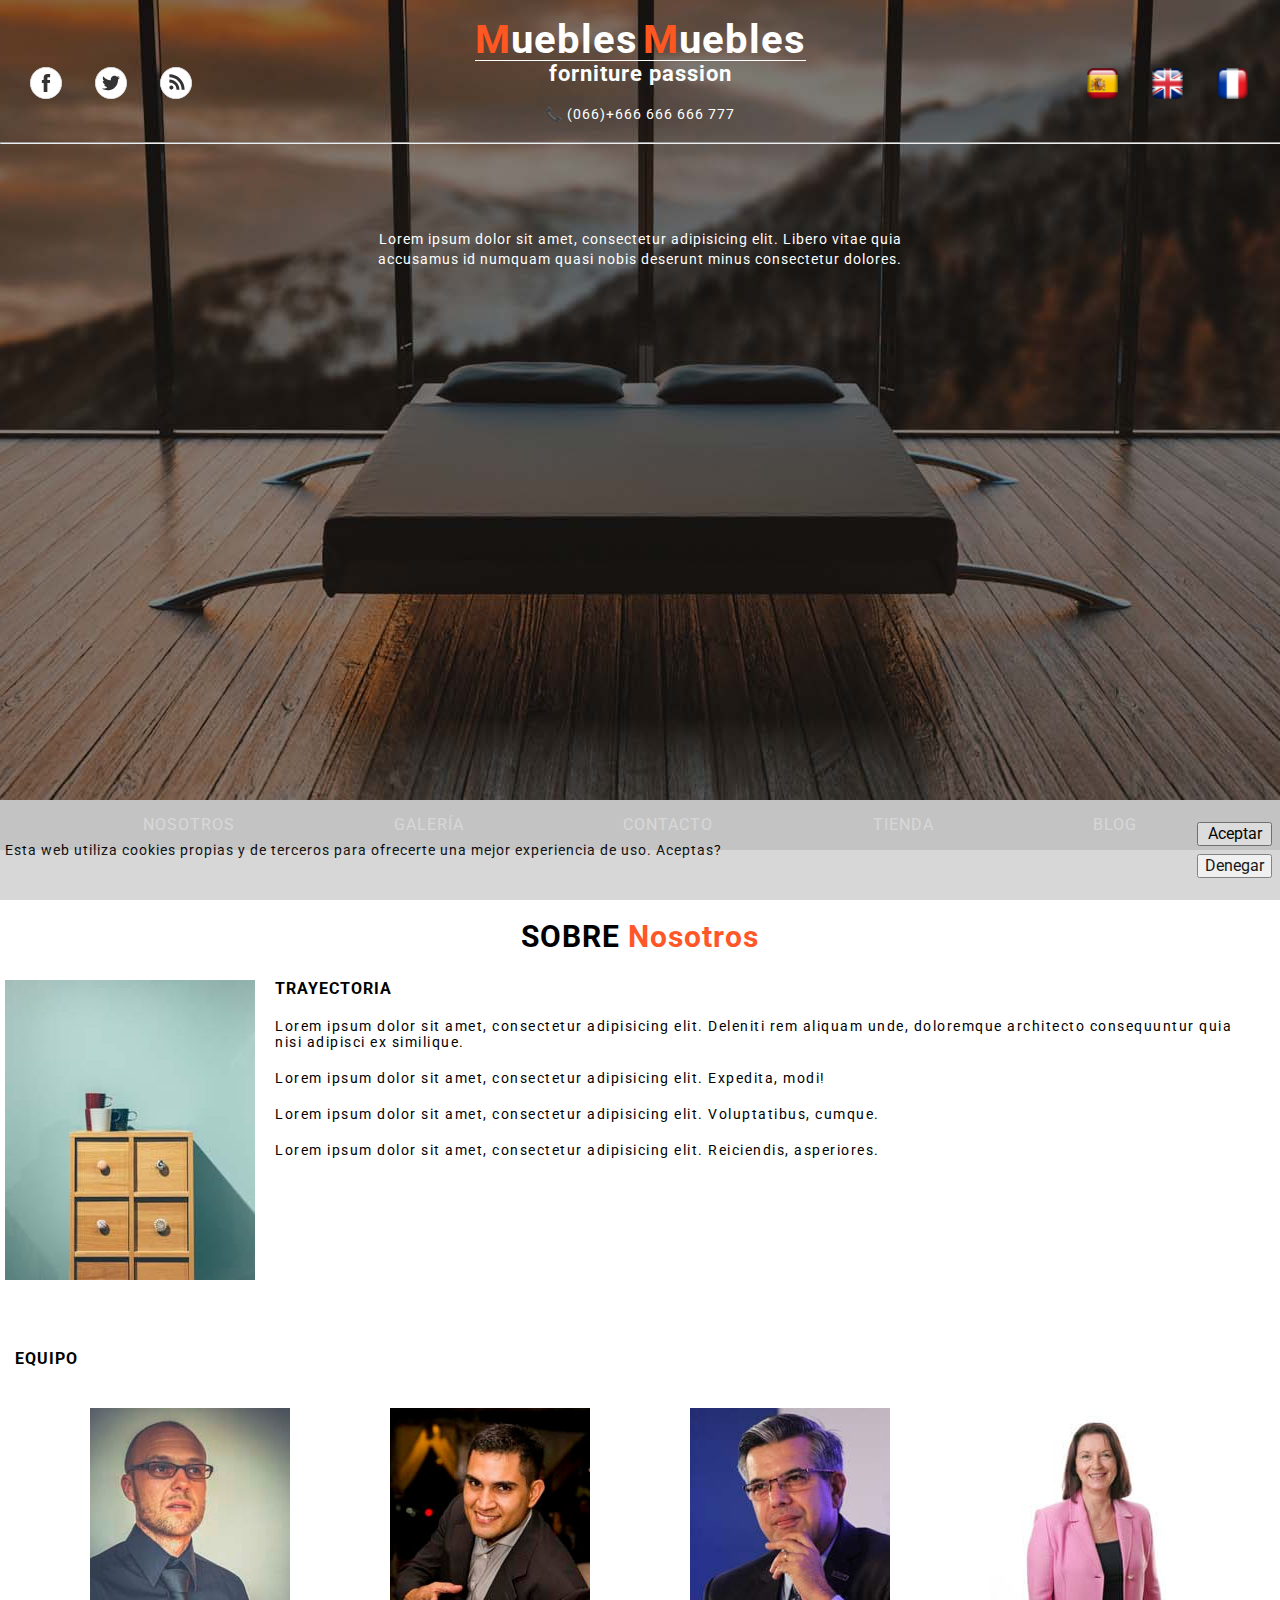
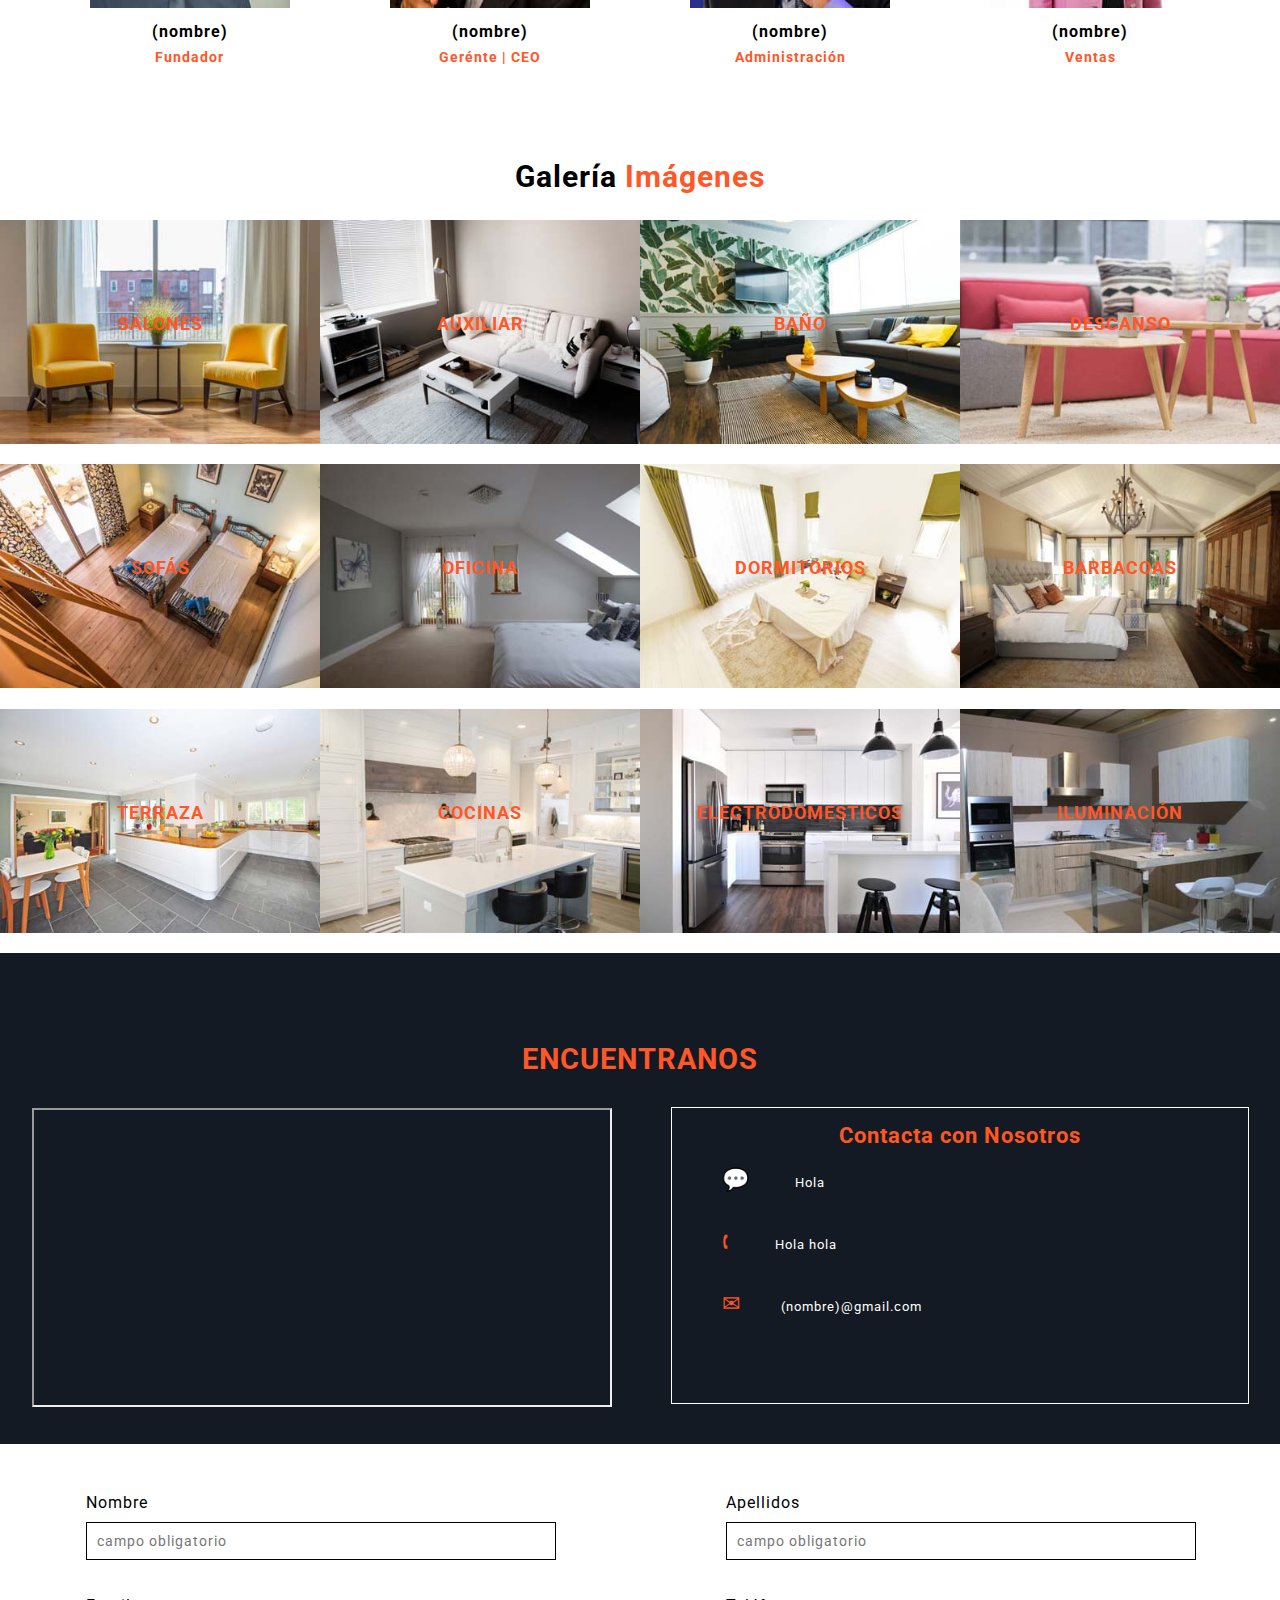
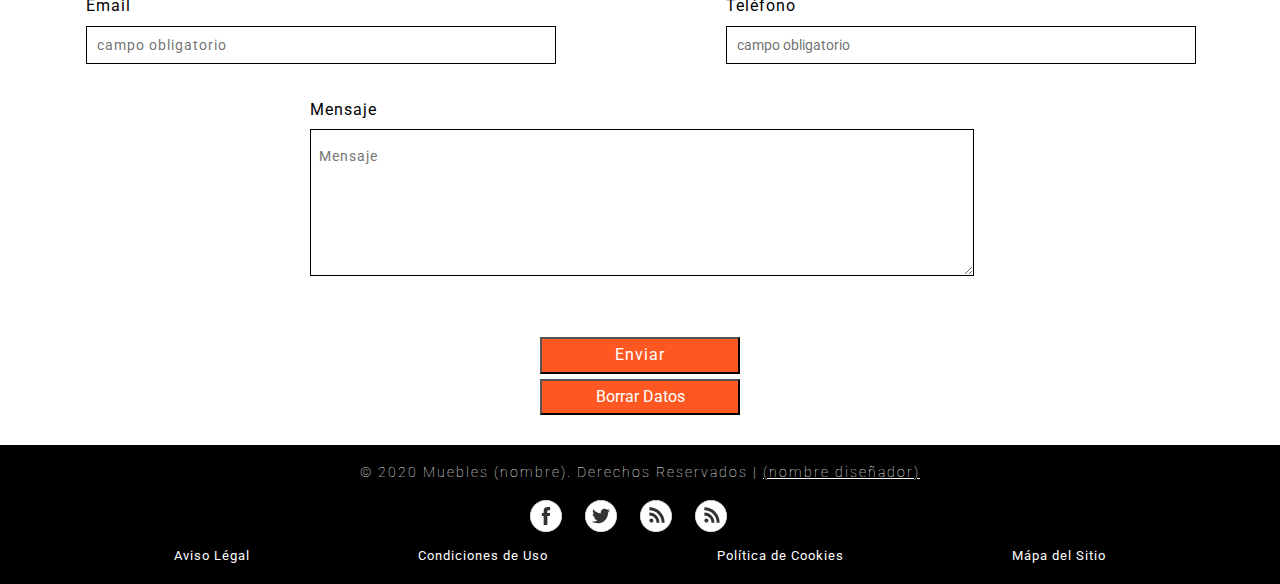
<file: index.html>
<!DOCTYPE html>
<html lang="es">
<!-- <manifest="manifiestoCache.manifest"> -->
<!-- especificar el idioma, es-ES   -->

<head>

    <!-- La codificación de caracteres, para que se muestren bien los caracteres ajenos al inglés -->
    <meta charset="UTF-8" />
    <!-- 
      Asegura que Explorer funcione a su máxima capacidad y activa el Frame de Chrome
      http://librosweb.es/css/capitulo_4/margen_relleno_bordes_y_modelo_de_cajas.html
      -->
    <meta http-equiv="X-UA-Compatible" content="IE=edge,chrome=1" />
    <!-- Título entre 60 y 70 caracteres -->
    <title>Muebles Muebles | Interiorismo y Diseño</title>

    <meta name="keywords" content="Palabras clave para el navegador, relacionadas con la tematica de la web" />

    <!-- Descripción entre 155 y 160 caracteres -->
    <meta name="description" content="Breve descripción de lo que contendrá el documento HTML" />

    <!-- Para que el contenido se adapte al tamaño de la pantalla del dispositivo -->
    <meta name="viewport" content="width=device-width, initial-scale=1" />

    <!-- Para que en iOS una web parezca app -->
    <meta name="apple-mobile-web-app-capable" content="yes" />

    <!-- default, black o black-traslucent-->
    <meta name="apple-mobile-web-app-status-bar-style" content="black" />
    <!--
      https://developer.apple.com/library/ios/documentation/UserExperience/Conceptual/MobileHIG/IconMatrix.html
      Tablets Retina Display 152x152
      Smartphones Retina Display 120x120
      Tablets 76x76
      Smartphones 57x57
      Desktop 16x16
      http://convertico.com/
      -->
    <link rel="shortcut icon" type="image/x-icon" href="" />
    <link rel="shortcut icon" type="image/png" href="./Quinoa-Web.png" />
    <link rel="shortcut icon" type="image/svg+xml" href="" />
    <link rel="apple-touch-icon" size="" href="" />

    <!-- http://humanstxt.org/ -->
    <link rel="author" type="text/plain" href="humans.txt" />
    <!-- 
      http://www.sitemaps.org/
      http://www.xml-sitemaps.com/
      -->
    <link rel="sitemap" type="application/xml" title="Sitemap" href="sitemap.xml" />
    <!--
      http://www.robotstxt.org/
      http://deteresa.com/meta-robots
      -->
    <meta name="robots" content="index,follow" />


    <!-- Meta etiquetas para PWA -->

    <meta name='MobileOptimized' content="width" />
    <meta mane='HandheldFriendly' content="true" />
    <link rel="manifest" href="./manifest.json" />

    <meta name="theme-color" content="#ff5727" />


    <!-- // Meta etiquetas para PWA -->


    <!-- font-awesome icons -->
    <link href="css/font-awesome.css" rel="stylesheet">
    <!-- //font-awesome icons -->

    <!-- normalize -->
    <link rel="stylesheet" type="text/css" href="css/normalize.css">
    <!-- //normalize -->

    
    <!-- google fonts  -->
    <link rel="preconnect" href="https://fonts.googleapis.com">
    <link rel="preconnect" href="https://fonts.gstatic.com" crossorigin>
    <link href="https://fonts.googleapis.com/css2?family=Great+Vibes&family=Open+Sans&family=Roboto:ital@1&display=swap" rel="stylesheet">
    <!-- // google fonts -->
    
    <!--//stylesheets-->
    <link href="css/style.css" rel='stylesheet' type='text/css' media="all">
    <!--//stylesheets-->

</head>

<body>

    <!-- header -->

    <header class="header" id='header'>

        <div class="imagenCabezera">

            <div class="redesSociales">


                <!-- <a href="#"><span class='sinLetra'>fa</span><span class="fa fa-facebook"></span></a> -->
                <!-- <a href="#"><span class='sinLetra'>fa</span><span class="fa fa-twitter"></span></a>
                <a href="#"><span class='sinLetra'>fa</span><span class="fa fa-rss"></span></a> -->
                <a href="#">
                    <?xml version="1.0" ?><svg width="32" height="32" enable-background="new 0 0 32 32" version="1.1" viewBox="0 0 32 32" xml:space="preserve" xmlns="http://www.w3.org/2000/svg" xmlns:xlink="http://www.w3.org/1999/xlink"><g id="Flat_copy"><g><g><path d="M16,31.625c-8.616,0-15.625-7.01-15.625-15.625C0.375,7.384,7.384,0.375,16,0.375     c8.615,0,15.625,7.009,15.625,15.625C31.625,24.615,24.615,31.625,16,31.625z" fill="#FFFFFF"/><path d="M16,0.75c8.409,0,15.25,6.841,15.25,15.25S24.409,31.25,16,31.25S0.75,24.409,0.75,16S7.591,0.75,16,0.75      M16,0C7.163,0,0,7.163,0,16c0,8.836,7.163,16,16,16s16-7.164,16-16C32,7.163,24.837,0,16,0L16,0z" fill="#E5E5E5"/></g></g><path d="M13.69,24.903h3.679v-8.904h2.454l0.325-3.068h-2.779l0.004-1.536c0-0.8,0.076-1.229,1.224-1.229h1.534   V7.097h-2.455c-2.949,0-3.986,1.489-3.986,3.992v1.842h-1.838v3.069h1.838V24.903z" fill="#333333"/></g></svg>
                </a>
                <a href="#">
                    <?xml version="1.0" ?><svg width="32" height="32" enable-background="new 0 0 32 32" version="1.1" viewBox="0 0 32 32" xml:space="preserve" xmlns="http://www.w3.org/2000/svg" xmlns:xlink="http://www.w3.org/1999/xlink"><g id="Flat_copy"><g><g><path d="M16,31.625c-8.616,0-15.625-7.01-15.625-15.625S7.384,0.375,16,0.375c8.615,0,15.625,7.01,15.625,15.625     S24.615,31.625,16,31.625z" fill="#FFFFFF"/><path d="M16,0.75c8.409,0,15.25,6.841,15.25,15.25S24.409,31.25,16,31.25S0.75,24.409,0.75,16S7.591,0.75,16,0.75      M16,0C7.163,0,0,7.163,0,16c0,8.836,7.163,16,16,16s16-7.164,16-16C32,7.163,24.837,0,16,0L16,0z" fill="#E5E5E5"/></g></g><path d="M18.226,8.886c-1.59,0.579-2.595,2.071-2.481,3.704l0.038,0.63l-0.636-0.077   c-2.315-0.296-4.338-1.299-6.056-2.984l-0.84-0.836L8.036,9.94c-0.458,1.376-0.165,2.83,0.789,3.808   c0.509,0.54,0.394,0.617-0.483,0.296c-0.305-0.103-0.573-0.18-0.598-0.141c-0.089,0.09,0.216,1.26,0.458,1.724   c0.331,0.644,1.005,1.273,1.743,1.647l0.624,0.296L9.83,17.581c-0.712,0-0.738,0.013-0.661,0.284   c0.254,0.836,1.259,1.724,2.379,2.11l0.789,0.27l-0.687,0.412c-1.018,0.593-2.214,0.927-3.41,0.951   c-0.573,0.013-1.044,0.064-1.044,0.103c0,0.128,1.553,0.848,2.455,1.132c2.71,0.836,5.929,0.475,8.346-0.952   c1.718-1.016,3.435-3.036,4.237-4.992c0.433-1.041,0.865-2.945,0.865-3.858c0-0.592,0.038-0.669,0.75-1.376   c0.42-0.412,0.814-0.862,0.891-0.99c0.128-0.245,0.114-0.245-0.534-0.026c-1.081,0.386-1.234,0.335-0.699-0.244   c0.394-0.412,0.865-1.158,0.865-1.376c0-0.038-0.191,0.026-0.407,0.141c-0.229,0.129-0.738,0.322-1.12,0.437l-0.687,0.219   L21.535,9.4c-0.344-0.231-0.826-0.489-1.081-0.566C19.804,8.654,18.812,8.68,18.226,8.886z" fill="#333333"/></g></svg>
                </a>
                <a href="#">
                    <?xml version="1.0" ?><svg width="32" height="32" enable-background="new 0 0 32 32" version="1.1" viewBox="0 0 32 32" xml:space="preserve" xmlns="http://www.w3.org/2000/svg" xmlns:xlink="http://www.w3.org/1999/xlink"><g id="Flat_copy"><g><g><path d="M16,31.625c-8.615,0-15.625-7.01-15.625-15.625C0.375,7.384,7.385,0.375,16,0.375S31.625,7.384,31.625,16     C31.625,24.615,24.615,31.625,16,31.625z" fill="#FFFFFF"/><path d="M16,0.75c8.409,0,15.25,6.841,15.25,15.25S24.409,31.25,16,31.25S0.75,24.409,0.75,16S7.591,0.75,16,0.75      M16,0C7.163,0,0,7.163,0,16c0,8.836,7.163,16,16,16s16-7.164,16-16C32,7.163,24.837,0,16,0L16,0z" fill="#E5E5E5"/></g></g><path d="M21.705,22.647h2.942c0-8.434-6.861-15.3-15.294-15.3v2.934C16.163,10.281,21.705,15.829,21.705,22.647z    M11.39,22.652c1.128,0,2.039-0.906,2.039-2.029c0-1.117-0.911-2.033-2.039-2.033c-1.123,0-2.036,0.916-2.036,2.033   C9.353,21.746,10.266,22.652,11.39,22.652z M16.506,22.648L16.506,22.648h2.945c0-5.57-4.531-10.101-10.099-10.101v2.933   c1.91,0,3.705,0.746,5.057,2.1C15.761,18.929,16.506,20.732,16.506,22.648z" fill="#333333"/></g></svg>

                </a>


            </div>

            <div class="informacion">


                <div class="eslogan">

                    <h1><a href="./index.html">Muebles<span class=''>Muebles</span></a></h1>
                    <h2><a href="./index.html">forniture passion</a></h2>


                </div>


                <div class="telefono">
                    <p>
                        <!-- <span class="fa fa-phone" aria-hidden="true"></span> -->

                        &#128222; (066)+666 666 666 777
                    </p>
                </div>

            </div>

            <div>

                <ul class="idiomas" id='idiomas'>

                    <li class="banderaEspana" id='banderaEspana'><img src="images/español.png" alt='bandera de espana'></li>
                    <li class="banderaInglaterra" id='banderaInglaterra'><img src="images/ingles.png" alt='bandera inglesa'></li>
                    <li class="banderaFrancia" id='banderaFrancia'><img src="images/frances.png" alt='bandera francesa'></li>


                </ul>

            </div>

            <hr></hr>


            <div class="slider">

                <h4><span></span></h4>
                <p>Lorem ipsum dolor sit amet, consectetur adipisicing elit. Libero vitae quia accusamus id numquam quasi nobis deserunt minus consectetur dolores.</p>

            </div>


        </div>


    </header>




    <!-- navegador -->

    <section class="navegador">

        <!-- <div class="enlaces">
            <!-- <a href="#">Home</a> 
        <a href="#sobreNosotros">Nosotros</a>
        <a href="#galeria">Galería</a>
        <a href="./folletos/folleto.pdf" target="__blank">Folletos</a>
        <a href="./ofertas.html">Ofertas</a>
        <a href="./tienda.html">Tienda Online</a>
        <a href="./blog.html">Blog</a>
        <a href="#contacto">Contacto</a>

        </div> -->

        <div class="top-bar">
            <div class="icon-menu" id="icon-menu">
                <div class="icon-menu__bar"> </div>
            </div>
        </div>

        <nav>
            <ul class="menu" id="main-menu">
                <li class="menu__item"> <a href="#sobreNosotros" class="menu__link">Nosotros </a> </li>
                <li class="menu__item"> <a href="#galeria" class="menu__link">Galería </a> </li>
                <li class="menu__item"> <a href="#contacto" class="menu__link">Contacto </a> </li>
                <li class="menu__item"> <a href="./tienda.html" class="menu__link">Tienda </a> </li>
                <li class="menu__item"> <a href="./blog.html" class="menu__link">Blog </a> </li>
            </ul>
        </nav>




    </section>
    <!--   <div id="insertarCookies" class="insertarCookies"></div> -->
    <!-- //navegador -->
    <!--sobre nosotros  -->
    <section class="sobreNosotros" id='sobreNosotros'>
        <h3 class="sobre">sobre<span class="nosotros"> nosotros</span></h3>

        <div class="imgEmpresa">
            <img src="./images/a1.jpg" alt="imagen de tienda" loading='lazy'>
        </div>

        <div class="diseno">
            <h4>TRAYECTORIA</h4>
            <p>Lorem ipsum dolor sit amet, consectetur adipisicing elit. Deleniti rem aliquam unde, doloremque architecto consequuntur quia nisi adipisci ex similique.</p>
            <p>Lorem ipsum dolor sit amet, consectetur adipisicing elit. Expedita, modi!</p>
            <p>Lorem ipsum dolor sit amet, consectetur adipisicing elit. Voluptatibus, cumque.</p>
            <p>Lorem ipsum dolor sit amet, consectetur adipisicing elit. Reiciendis, asperiores.</p>
        </div>

        <div class="historia">
            <h4>EQUIPO</h4>


            <!--equipo -->
            <section class="equipo" id="equipo">

                <h3 class="nuestro"><span></span></h3>

                <div class="fotosEquipo" id='fotosEquipo'>

                    <div class="foto">
                        <img src="./images/t1.jpg" alt='foto de equipo' loading='lazy'>
                        <h4>(nombre)</h4>
                        <h6>Fundador</h6>
                    </div>
                    <div class="foto">
                        <img src="./images/t2.jpg" alt='foto de equipo' loading='lazy'>
                        <h4>(nombre)</h4>
                        <h6>Gerénte | CEO</h6>

                    </div>
                    <div class="foto">
                        <img src="./images/t3.jpg" alt='foto de equipo' loading='lazy'>
                        <h4>(nombre)</h4>
                        <h6>Administración</h6>
                    </div>
                    <div class="foto">
                        <img src="./images/t4.jpg" alt='foto de equipo' loading='lazy'>
                        <h4>(nombre)</h4>
                        <h6>Ventas</h6>

                    </div>

                </div>

            </section>
            <!--// equipo -->
        </div>
    </section>

    <!-- // sobre nosotros -->


    <!--galeria -->

    <section class="galeria" id='galeria'>

        <h3>galería<span> imágenes</span></h3>
        <div class="contenedor">

            <!--                <input type="radio" name="filtro" id="todo" checked>
               <label for='todo'>TODO</label>

               <input type="radio" name="filtro" id="salones">
               <label for='salones'>SALONES</label>

               <input type="radio" name="filtro" id="dormitorios">
               <label for='dormitorios'>DORMITORIOS</label>

               <input type="radio" name="filtro" id="sofas">
               <label for='sofas'>SOFÁS</label>

               <input type="radio" name="filtro" id="auxiliar">
               <label for='auxiliar'>AUXILIAR</label>
 -->
            <div class="imagenes">



                <a href="./salones.html">
                    <img src="./images/g1.jpg" alt="imagen salon" class="salones" loading='lazy'>
                    <h4>SALONES</h4>
                </a>

                <a href="./auxiliar.html">
                    <img src="./images/g2.jpg" alt="imagen de muebles" class="salones" loading='lazy'>
                    <h4>AUXILIAR</h4>
                </a>

                <a href="./baño.html">
                    <img src="./images/g3.jpg" alt="imagen de muebles" class="salones" loading='lazy'>
                    <h4>BAÑO</h4>
                </a>



                <a href="./descanso.html">
                    <img src="./images/g4.jpg" alt="imagen de muebles" class="dormitorios" loading='lazy'>
                    <h4>DESCANSO</h4>
                </a>

                <a href="">
                    <img src="./images/g5.jpg" alt="imagen de muebles" class="dormitorios" loading='lazy'>
                    <h4>SOFÁS</h4>
                </a>

                <a href="">
                    <img src="./images/g6.jpg" alt="imagen de muebles" class="dormitorios" loading='lazy'>
                    <h4>OFICINA</h4>
                </a>




                <a href="">
                    <img src="./images/g7.jpg" alt="imagen de muebles" class="sofas" loading='lazy'>
                    <h4>DORMITORIOS</h4>
                </a>

                <a href="">
                    <img src="./images/g8.jpg" alt="imagen de muebles" class="sofas" loading='lazy'>
                    <h4>BARBACOAS</h4>
                </a>

                <a href="">
                    <img src="./images/g9.jpg" alt="imagen de muebles" class="sofas" loading='lazy'>
                    <h4>TERRAZA</h4>
                </a>



                <a href="">
                    <img src="./images/g10.jpg" alt="imagen de muebles" class="auxiliar" loading='lazy'>
                    <h4>COCINAS</h4>
                </a>
                <a href="">
                    <img src="./images/g11.jpg" alt="imagen de muebles" class="auxiliar" loading='lazy'>
                    <h4>ELECTRODOMESTICOS</h4>
                </a>
                <a href="">
                    <img src="./images/g12.jpg" alt="imagen de muebles" class="auxiliar" loading='lazy'>
                    <h4>ILUMINACIÓN</h4>
                </a>





                <!--   <div class="salones"> con los elementor ordenador
                    <a href="#img1"><img src="images/g1.jpg" alt=""></a>
                    <a href=""><img src="images/g2.jpg" alt=""></a>
                    <a href=""> <img src="images/g3.jpg" alt=""></a>
                  </div>

                  <div class="dormitorios">
                    <a href=""> <img src="images/g4.jpg" alt=""></a>
                    <a href=""> <img src="images/g5.jpg" alt=""></a>
                    <a href=""> <img src="images/g6.jpg" alt=""></a>
                  
                  </div>

                  <div class="sofas">
                    <a href=""> <img src="images/g7.jpg" alt=""></a>
                    <a href=""> <img src="images/g8.jpg" alt=""></a>
                    <a href=""> <img src="images/g9.jpg" alt=""></a>
                  </div>

                  <div class="auxiliar">
                    <a href=""> <img src="images/g10.jpg" alt=""></a>
                    <a href=""> <img src="images/g11.jpg" alt=""></a>
                    <a href=""> <img src="images/g12.jpg" alt=""></a>
                  </div> -->

            </div>




            <div class="modal" id='img1'>

                <h3>IMAGEN 1</h3>
                <div class="imagen">
                    <a href=""><img src="./images/g1.jpg" loading='lazy' alt='imagen de muebles'></a>
                    <a href=""></a>
                </div>
                <a href="">X</a>
            </div>

        </div>

    </section>

    <!-- // galeria -->


    <!--contacto-->
    <section class="contacto" id="contacto">
        <h3>encuentranos<span></span></h3>

        <div class="contactar">

            <div class="mapa">
                <iframe src="https://www.google.com/maps/embed?pb=!1m18!1m12!1m3!1d3023.948805392833!2d-73.99619098458929!3d40.71914347933105!2m3!1f0!2f0!3f0!3m2!1i1024!2i768!4f13.1!3m3!1m2!1s0x89c25a27e2f24131%3A0x64ffc98d24069f02!2sCANADA!5e0!3m2!1sen!2sin!4v1479793484055"
                    title="mapa de ubicacion"></iframe>
            </div>

            <div class="informacionContacto">

                <h5>Contacta con Nosotros</h5>

                <!-- <div>
                    <span class="fa fa-map-marker"></span>
                    <span>Hola</span>
                </div>
                <div><span class="fa fa-volume-control-phone"></span><span>hola hola</span></div>
                <div><span class="fa fa-envelope"></span><span>(nombre)@gmail.com</span></div> -->

                <div>
                    <span class="fa">&#128172;</span>
                    <span>Hola</span>
                </div>
                <div><span class="fa">🕻</span> <span>Hola hola</span> </div>
                <div><span class="fa">✉</span><span>(nombre)@gmail.com</span></div>
            </div>
        </div>
        <div class="formulario">

            <form action="" method="post">

                <div class="informacionFormulario">
                    <div>
                        <label for="nombre">Nombre</label>
                        <input type="text" name="nombre" placeholder="campo obligatorio" id="nombre" />

                    </div>

                    <div>

                        <label for='apellidos'>Apellidos</label>

                        <input type="text" name="apellidos" placeholder="campo obligatorio" id='apellidos' />

                    </div>

                    <div>

                        <label for='email'>Email</label>

                        <input type="email" name="email" placeholder="campo obligatorio" id='email' />

                    </div>

                    <div>


                        <label for='telefono'>Teléfono</label>

                        <input type="tel" name="telefono" placeholder="campo obligatorio" id='telefono' />

                    </div>

                    <div>
                        <label for='mensaje'>Mensaje</label>
                        <textarea name='mensaje' placeholder="Mensaje" id='mensaje'></textarea>


                    </div>

                </div>

                <div class="botonesFormulario">

                    <div>

                        <input type="submit" name="enviar" value="Enviar" id='enviar' />
                        <label for='enviar'></label>

                    </div>

                    <div>

                        <input type="reset" name="reset" value="Borrar Datos" id='reset' />
                        <label for='reset'></label>

                    </div>

                </div>



            </form>
        </div>


    </section>
    <!-- //contacto-->


    <!--footer-->
    <footer>
        <div class="piePagina">
            <div class="derechosReservados">
                <p>©
                    <span>2020 Muebles (nombre). Derechos Reservados | </span>
                    <span class="nombreDiseñador"><a href="" target="_blank">(nombre diseñador)</a></span>
                </p>
            </div>

            <div class="redesSocialesPie">

                <!-- <a href="#"><span class="sinLetra"></span><span class="fa fa-facebook"></span></a></li>
                <a href="#"><span class="sinLetra"></span><span class="fa fa-twitter"></span></a></li>
                <a href="#"><span class="sinLetra"></span><span class="fa fa-rss"></span></a></li>
                <a href="#"><span class="sinLetra"></span><span class="fa fa-vk"></span></a> -->


                <a href="#">
                    <?xml version="1.0" ?><svg width="32" height="32" enable-background="new 0 0 32 32" version="1.1" viewBox="0 0 32 32" xml:space="preserve" xmlns="http://www.w3.org/2000/svg" xmlns:xlink="http://www.w3.org/1999/xlink"><g id="Flat_copy"><g><g><path d="M16,31.625c-8.616,0-15.625-7.01-15.625-15.625C0.375,7.384,7.384,0.375,16,0.375     c8.615,0,15.625,7.009,15.625,15.625C31.625,24.615,24.615,31.625,16,31.625z" fill="#FFFFFF"/><path d="M16,0.75c8.409,0,15.25,6.841,15.25,15.25S24.409,31.25,16,31.25S0.75,24.409,0.75,16S7.591,0.75,16,0.75      M16,0C7.163,0,0,7.163,0,16c0,8.836,7.163,16,16,16s16-7.164,16-16C32,7.163,24.837,0,16,0L16,0z" fill="#E5E5E5"/></g></g><path d="M13.69,24.903h3.679v-8.904h2.454l0.325-3.068h-2.779l0.004-1.536c0-0.8,0.076-1.229,1.224-1.229h1.534   V7.097h-2.455c-2.949,0-3.986,1.489-3.986,3.992v1.842h-1.838v3.069h1.838V24.903z" fill="#333333"/></g></svg>
                </a>
                <a href="#">
                    <?xml version="1.0" ?><svg width="32" height="32" enable-background="new 0 0 32 32" version="1.1" viewBox="0 0 32 32" xml:space="preserve" xmlns="http://www.w3.org/2000/svg" xmlns:xlink="http://www.w3.org/1999/xlink"><g id="Flat_copy"><g><g><path d="M16,31.625c-8.616,0-15.625-7.01-15.625-15.625S7.384,0.375,16,0.375c8.615,0,15.625,7.01,15.625,15.625     S24.615,31.625,16,31.625z" fill="#FFFFFF"/><path d="M16,0.75c8.409,0,15.25,6.841,15.25,15.25S24.409,31.25,16,31.25S0.75,24.409,0.75,16S7.591,0.75,16,0.75      M16,0C7.163,0,0,7.163,0,16c0,8.836,7.163,16,16,16s16-7.164,16-16C32,7.163,24.837,0,16,0L16,0z" fill="#E5E5E5"/></g></g><path d="M18.226,8.886c-1.59,0.579-2.595,2.071-2.481,3.704l0.038,0.63l-0.636-0.077   c-2.315-0.296-4.338-1.299-6.056-2.984l-0.84-0.836L8.036,9.94c-0.458,1.376-0.165,2.83,0.789,3.808   c0.509,0.54,0.394,0.617-0.483,0.296c-0.305-0.103-0.573-0.18-0.598-0.141c-0.089,0.09,0.216,1.26,0.458,1.724   c0.331,0.644,1.005,1.273,1.743,1.647l0.624,0.296L9.83,17.581c-0.712,0-0.738,0.013-0.661,0.284   c0.254,0.836,1.259,1.724,2.379,2.11l0.789,0.27l-0.687,0.412c-1.018,0.593-2.214,0.927-3.41,0.951   c-0.573,0.013-1.044,0.064-1.044,0.103c0,0.128,1.553,0.848,2.455,1.132c2.71,0.836,5.929,0.475,8.346-0.952   c1.718-1.016,3.435-3.036,4.237-4.992c0.433-1.041,0.865-2.945,0.865-3.858c0-0.592,0.038-0.669,0.75-1.376   c0.42-0.412,0.814-0.862,0.891-0.99c0.128-0.245,0.114-0.245-0.534-0.026c-1.081,0.386-1.234,0.335-0.699-0.244   c0.394-0.412,0.865-1.158,0.865-1.376c0-0.038-0.191,0.026-0.407,0.141c-0.229,0.129-0.738,0.322-1.12,0.437l-0.687,0.219   L21.535,9.4c-0.344-0.231-0.826-0.489-1.081-0.566C19.804,8.654,18.812,8.68,18.226,8.886z" fill="#333333"/></g></svg>
                </a>
                <a href="#">
                    <?xml version="1.0" ?><svg width="32" height="32" enable-background="new 0 0 32 32" version="1.1" viewBox="0 0 32 32" xml:space="preserve" xmlns="http://www.w3.org/2000/svg" xmlns:xlink="http://www.w3.org/1999/xlink"><g id="Flat_copy"><g><g><path d="M16,31.625c-8.615,0-15.625-7.01-15.625-15.625C0.375,7.384,7.385,0.375,16,0.375S31.625,7.384,31.625,16     C31.625,24.615,24.615,31.625,16,31.625z" fill="#FFFFFF"/><path d="M16,0.75c8.409,0,15.25,6.841,15.25,15.25S24.409,31.25,16,31.25S0.75,24.409,0.75,16S7.591,0.75,16,0.75      M16,0C7.163,0,0,7.163,0,16c0,8.836,7.163,16,16,16s16-7.164,16-16C32,7.163,24.837,0,16,0L16,0z" fill="#E5E5E5"/></g></g><path d="M21.705,22.647h2.942c0-8.434-6.861-15.3-15.294-15.3v2.934C16.163,10.281,21.705,15.829,21.705,22.647z    M11.39,22.652c1.128,0,2.039-0.906,2.039-2.029c0-1.117-0.911-2.033-2.039-2.033c-1.123,0-2.036,0.916-2.036,2.033   C9.353,21.746,10.266,22.652,11.39,22.652z M16.506,22.648L16.506,22.648h2.945c0-5.57-4.531-10.101-10.099-10.101v2.933   c1.91,0,3.705,0.746,5.057,2.1C15.761,18.929,16.506,20.732,16.506,22.648z" fill="#333333"/></g></svg>

                </a>
                <a href="#">
                    <?xml version="1.0" ?><svg width="32" height="32" enable-background="new 0 0 32 32" version="1.1" viewBox="0 0 32 32" xml:space="preserve" xmlns="http://www.w3.org/2000/svg" xmlns:xlink="http://www.w3.org/1999/xlink"><g id="Flat_copy"><g><g><path d="M16,31.625c-8.615,0-15.625-7.01-15.625-15.625C0.375,7.384,7.385,0.375,16,0.375S31.625,7.384,31.625,16     C31.625,24.615,24.615,31.625,16,31.625z" fill="#FFFFFF"/><path d="M16,0.75c8.409,0,15.25,6.841,15.25,15.25S24.409,31.25,16,31.25S0.75,24.409,0.75,16S7.591,0.75,16,0.75      M16,0C7.163,0,0,7.163,0,16c0,8.836,7.163,16,16,16s16-7.164,16-16C32,7.163,24.837,0,16,0L16,0z" fill="#E5E5E5"/></g></g><path d="M21.705,22.647h2.942c0-8.434-6.861-15.3-15.294-15.3v2.934C16.163,10.281,21.705,15.829,21.705,22.647z    M11.39,22.652c1.128,0,2.039-0.906,2.039-2.029c0-1.117-0.911-2.033-2.039-2.033c-1.123,0-2.036,0.916-2.036,2.033   C9.353,21.746,10.266,22.652,11.39,22.652z M16.506,22.648L16.506,22.648h2.945c0-5.57-4.531-10.101-10.099-10.101v2.933   c1.91,0,3.705,0.746,5.057,2.1C15.761,18.929,16.506,20.732,16.506,22.648z" fill="#333333"/></g></svg>

                </a>
                




            </div>

            <div class="avisoLegal">

                <a href="#">Aviso Légal</a>
                <a href="#">Condiciones de Uso</a>
                <a href="#">Política de Cookies</a>
                <a href="#">Mápa del Sitio</a>

            </div>
        </div>
    </footer>

    <a href="#" id="toTop" class="toTop">
        <!-- <span id="" style="opacity: 1;"> </span><span class="sinLetra">fa</span> -->
    </a>
    <!-- //footer-->


    <!--Modal Cookies con Javascript-->




    <!-- //fin modal cookies javascript -->

    <!-- Modal cookies inicio -->

    <div class="modalCookies" id='modalCookies'>

        <div class="contenidoCookies">
            <p>Esta web utiliza cookies propias y de terceros para ofrecerte una mejor experiencia de uso. Aceptas?</p>

            <div class="aceptarCookies">



                <button type="button" id='btnAceptarCookies' class="btnAceptarCookies">Aceptar</button>

                <button type='button' id='btnDenegarCookies' class='btnDenegarCookies'>Denegar</button>
            </div>

        </div>
    </div>

    <!-- // Modal cookies inicio -->
    <!--js working-->


    <script type="text/javascript" src="./js/app.js"></script>


</body>

</html>
</file>
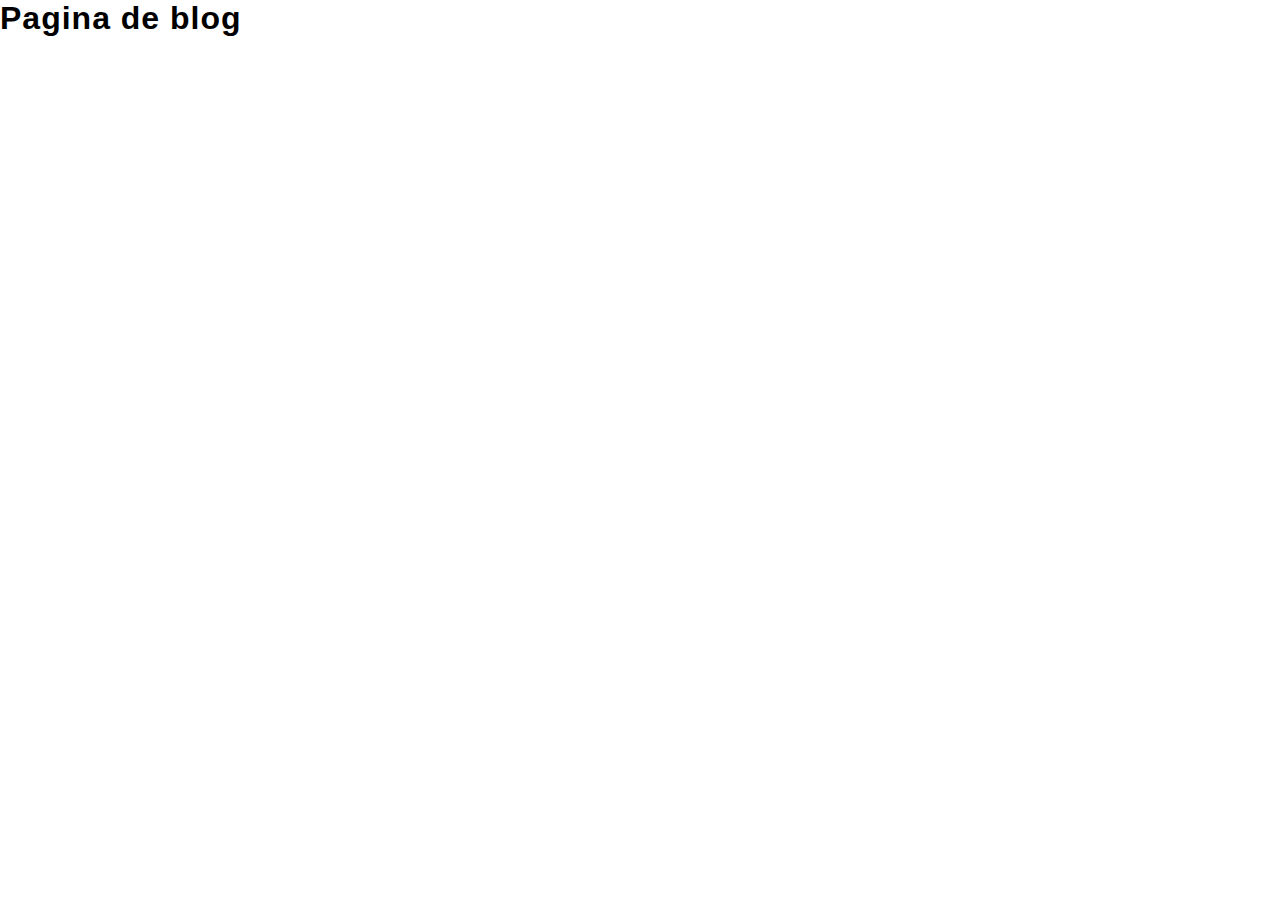
<file: blog.html>
<!DOCTYPE html>
<html lang="es">
<!-- <manifest="manifiestoCache.manifest"> -->
<!-- especificar el idioma, es-ES   -->

<head>

    <!-- La codificación de caracteres, para que se muestren bien los caracteres ajenos al inglés -->
    <meta charset="UTF-8" />
    <!-- 
      Asegura que Explorer funcione a su máxima capacidad y activa el Frame de Chrome
      http://librosweb.es/css/capitulo_4/margen_relleno_bordes_y_modelo_de_cajas.html
      -->
    <meta http-equiv="X-UA-Compatible" content="IE=edge,chrome=1" />
    <!-- Título entre 60 y 70 caracteres -->
    <title>Muebles Muebles | Interiorismo y Diseño</title>

    <meta name="keywords" content="Palabras clave para el navegador, relacionadas con la tematica de la web" />

    <!-- Descripción entre 155 y 160 caracteres -->
    <meta name="description" content="Breve descripción de lo que contendrá el documento HTML" />

    <!-- Para que el contenido se adapte al tamaño de la pantalla del dispositivo -->
    <meta name="viewport" content="width=device-width, initial-scale=1" />

    <!-- Para que en iOS una web parezca app -->
    <meta name="apple-mobile-web-app-capable" content="yes" />

    <!-- default, black o black-traslucent-->
    <meta name="apple-mobile-web-app-status-bar-style" content="black" />
    <!--
      https://developer.apple.com/library/ios/documentation/UserExperience/Conceptual/MobileHIG/IconMatrix.html
      Tablets Retina Display 152x152
      Smartphones Retina Display 120x120
      Tablets 76x76
      Smartphones 57x57
      Desktop 16x16
      http://convertico.com/
      -->
    <link rel="shortcut icon" type="image/x-icon" href="" />
    <link rel="shortcut icon" type="image/png" href="./favicon.png" />
    <link rel="shortcut icon" type="image/svg+xml" href="" />
    <link rel="apple-touch-icon" size="" href="" />

    <!-- http://humanstxt.org/ -->
    <link rel="author" type="text/plain" href="humans.txt" />
    <!-- 
      http://www.sitemaps.org/
      http://www.xml-sitemaps.com/
      -->
    <link rel="sitemap" type="application/xml" title="Sitemap" href="sitemap.xml" />
    <!--
      http://www.robotstxt.org/
      http://deteresa.com/meta-robots
      -->
    <meta name="robots" content="index,follow" />


    <!-- Meta etiquetas para PWA -->

    <meta name='MobileOptimized' content="width" />
    <meta mane='HandheldFriendly' content="true" />
    <link rel="manifest" href="./manifest.json" />

    <meta name="theme-color" content="#ff5727" />


    <!-- // Meta etiquetas para PWA -->


    <!-- font-awesome icons -->
    <link href="css/font-awesome.css" rel="stylesheet">
    <!-- //font-awesome icons -->

    <!-- normalize -->
    <link rel="stylesheet" type="text/css" href="css/normalize.css">
    <!-- //normalize -->

    <!--//stylesheets-->
    <link href="css/style.css" rel='stylesheet' type='text/css' media="all">
    <!--//stylesheets-->

    <!-- google fonts -->
    <link rel="preconnect" href="https://fonts.googleapis.com">
    <link rel="preconnect" href="https://fonts.gstatic.com" crossorigin>
    <link href="https://fonts.googleapis.com/css2?family=Great+Vibes&family=Open+Sans&family=Roboto:ital@1&display=swap" rel="stylesheet">
    <!-- // google fonts -->


</head>

<body>
    <h1 id='paginaBlog'>Pagina de blog</h1>

    <div class="mostrar__datos" id="mostrarDatos"></div>

      <!-- boton ir arriba -->

      <a href="#" id="toTop" class="toTop">
        <!-- <span id="" style="opacity: 1;"> </span><span class="sinLetra">fa</span> -->
    </a>

</body>
<script type="text/javascript" src="/js/app.js"></script>

</html>
</file>
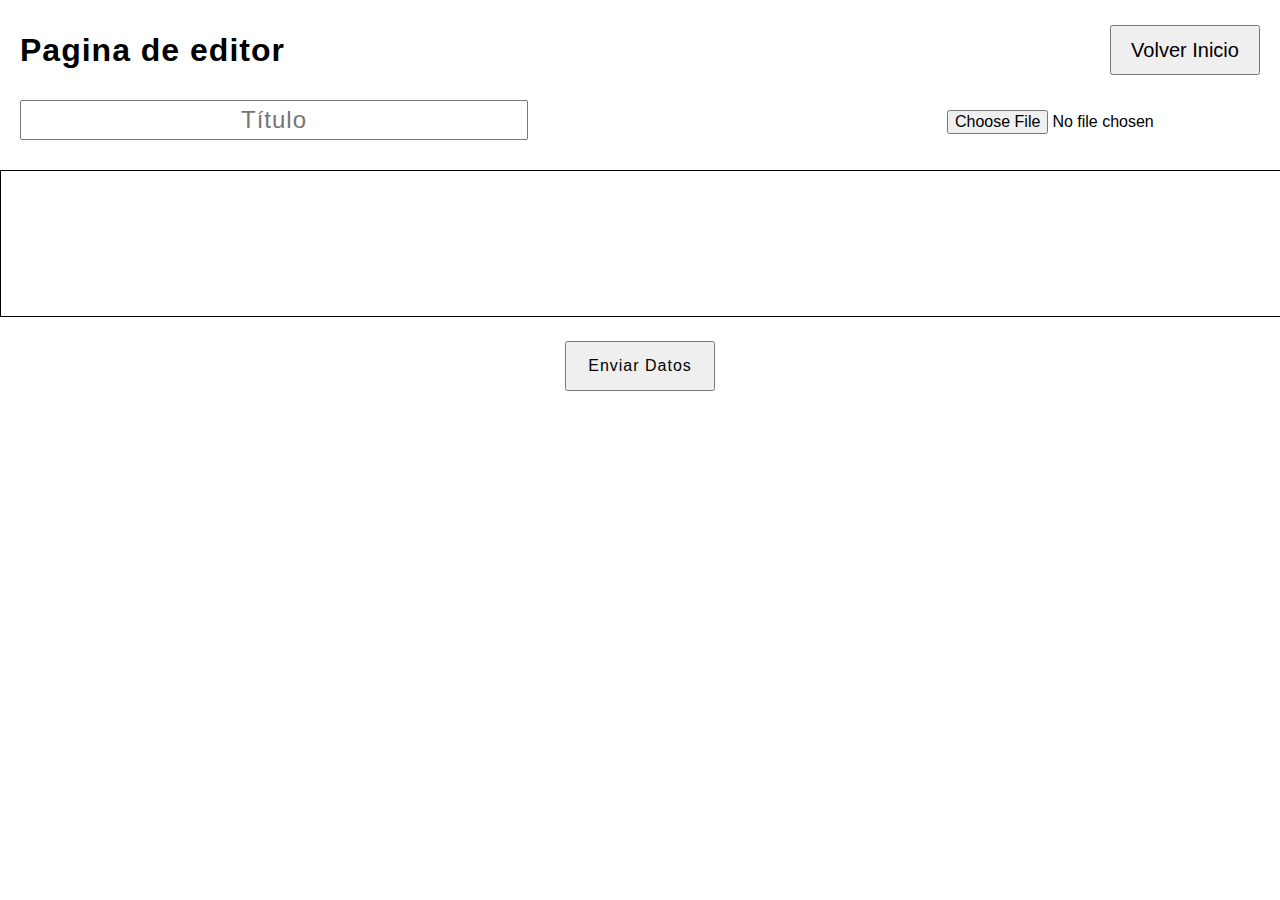
<file: editor.html>
<!DOCTYPE html>
<html lang="es">
<!-- <manifest="manifiestoCache.manifest"> -->
<!-- especificar el idioma, es-ES   -->

<head>

    <!-- La codificación de caracteres, para que se muestren bien los caracteres ajenos al inglés -->
    <meta charset="UTF-8" />
    <!-- 
      Asegura que Explorer funcione a su máxima capacidad y activa el Frame de Chrome
      http://librosweb.es/css/capitulo_4/margen_relleno_bordes_y_modelo_de_cajas.html
      -->
    <meta http-equiv="X-UA-Compatible" content="IE=edge,chrome=1" />
    <!-- Título entre 60 y 70 caracteres -->
    <title>Muebles Muebles | Interiorismo y Diseño</title>

    <meta name="keywords" content="Palabras clave para el navegador, relacionadas con la tematica de la web" />

    <!-- Descripción entre 155 y 160 caracteres -->
    <meta name="description" content="Breve descripción de lo que contendrá el documento HTML" />

    <!-- Para que el contenido se adapte al tamaño de la pantalla del dispositivo -->
    <meta name="viewport" content="width=device-width, initial-scale=1" />

    <!-- Para que en iOS una web parezca app -->
    <meta name="apple-mobile-web-app-capable" content="yes" />

    <!-- default, black o black-traslucent-->
    <meta name="apple-mobile-web-app-status-bar-style" content="black" />
    <!--
      https://developer.apple.com/library/ios/documentation/UserExperience/Conceptual/MobileHIG/IconMatrix.html
      Tablets Retina Display 152x152
      Smartphones Retina Display 120x120
      Tablets 76x76
      Smartphones 57x57
      Desktop 16x16
      http://convertico.com/
      -->
    <link rel="shortcut icon" type="image/x-icon" href="" />
    <link rel="shortcut icon" type="image/png" href="./favicon.png" />
    <link rel="shortcut icon" type="image/svg+xml" href="" />
    <link rel="apple-touch-icon" size="" href="" />

    <!-- http://humanstxt.org/ -->
    <link rel="author" type="text/plain" href="humans.txt" />
    <!-- 
      http://www.sitemaps.org/
      http://www.xml-sitemaps.com/
      -->
    <link rel="sitemap" type="application/xml" title="Sitemap" href="sitemap.xml" />
    <!--
      http://www.robotstxt.org/
      http://deteresa.com/meta-robots
      -->
    <meta name="robots" content="index,follow" />


    <!-- Meta etiquetas para PWA -->

    <meta name='MobileOptimized' content="width" />
    <meta mane='HandheldFriendly' content="true" />
    <link rel="manifest" href="./manifest.json" />

    <meta name="theme-color" content="#ff5727" />


    <!-- // Meta etiquetas para PWA -->


    <!-- font-awesome icons -->
    <link href="css/font-awesome.css" rel="stylesheet">
    <!-- //font-awesome icons -->

    <!-- normalize -->
    <link rel="stylesheet" type="text/css" href="css/normalize.css">
    <!-- //normalize -->

    <!--//stylesheets-->
    <link href="css/style.css" rel='stylesheet' type='text/css' media="all">
    <!--//stylesheets-->

    <!-- google fonts -->
    <link rel="preconnect" href="https://fonts.googleapis.com">
    <link rel="preconnect" href="https://fonts.gstatic.com" crossorigin>
    <link href="https://fonts.googleapis.com/css2?family=Great+Vibes&family=Open+Sans&family=Roboto:ital@1&display=swap" rel="stylesheet">
    <!-- // google fonts -->


</head>

<body>

    <header class="header__editor" id="header__editor">
        <h1>Pagina de editor</h1>
        <a href="./index.html">

            <button class="btn__header__editor" id="btn__header__editor">Volver Inicio</button>
        </a>
    </header>

    <form id="form" method="post" enctype="multipart/form-data">
        <div class="datos__formulario" id="datos__formulario">

            <input type="text" class="titulo" name="titulo" id="titulo" placeholder="Título">



            <input type="file" class="fotos" name="fotos" id="fotos" accept="image/png, image/jpeg">

        </div>


        <textarea id="tiny">
          
        
          </textarea>

        <input type="submit" class="btn__enviar__datos" id="btn__enviar__datos" name="btn__enviar__datos" value="Enviar Datos">


    </form>




    <!-- Modal cookies inicio -->

    <div class="modalCookies" id='modalCookies'>

        <div class="contenidoCookies">
            <p>Esta web utiliza cookies propias y de terceros para ofrecerte una mejor experiencia de uso. Aceptas?</p>

            <div class="aceptarCookies">



                <button type="button" id='btnAceptarCookies' class="btnAceptarCookies">Aceptar</button>

                <button type='button' id='btnDenegarCookies' class='btnDenegarCookies'>Denegar</button>
            </div>

        </div>
    </div>

    <!-- // Modal cookies inicio -->


    <!-- Template para mostrar datos -->
    <template id="template__datos">

        <div class="card" id="card">

          <img src="" alt="" class="img__card" id="img__card">
          <h1 class="titulo" id="titulo"></h1>
          <p class="parrafo" id="parrafo"></p>
        </div>

    </template>



    <!-- tinyMCD -->
    <script src="https://cdn.tiny.cloud/1/no-api-key/tinymce/5/tinymce.min.js" referrerpolicy="origin"></script>

    <!-- lowDB -->
    <script src="https://unpkg.com/lodash@4/lodash.min.js"></script>
    <script src="https://unpkg.com/lowdb@0.17/dist/low.min.js"></script>
    <script src="https://unpkg.com/lowdb@0.17/dist/LocalStorage.min.js"></script>


    <!-- personal script -->
    <script type="text/javascript" src="js/app.js"></script>
    <script type="text/javascript" src="js/editor.js"></script>
</body>

</html>
</file>
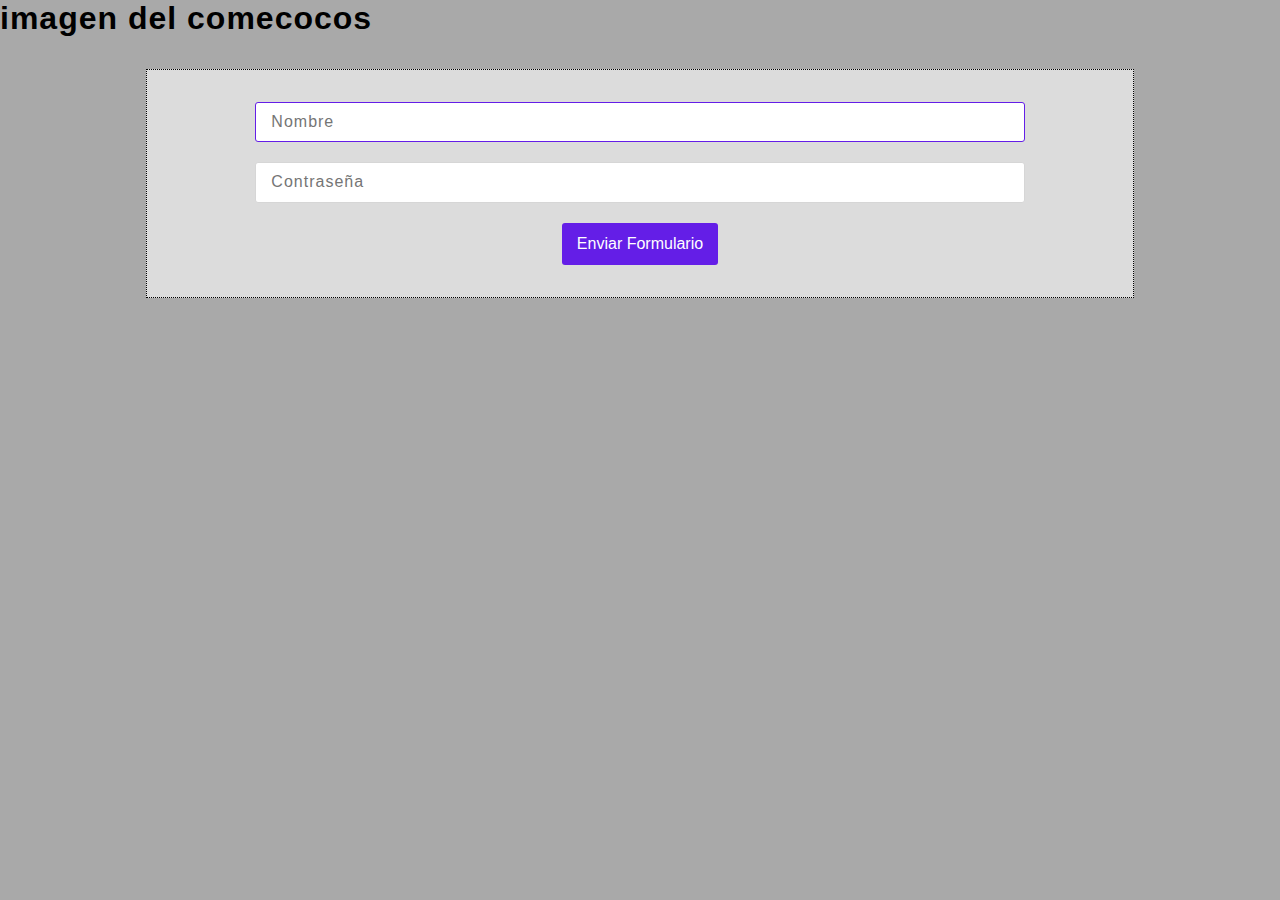
<file: login.html>
<!DOCTYPE html>
<html lang="es">
<!-- <manifest="manifiestoCache.manifest"> -->
<!-- especificar el idioma, es-ES   -->

<head>

    <!-- La codificación de caracteres, para que se muestren bien los caracteres ajenos al inglés -->
    <meta charset="UTF-8" />
    <!-- 
      Asegura que Explorer funcione a su máxima capacidad y activa el Frame de Chrome
      http://librosweb.es/css/capitulo_4/margen_relleno_bordes_y_modelo_de_cajas.html
      -->
    <meta http-equiv="X-UA-Compatible" content="IE=edge,chrome=1" />
    <!-- Título entre 60 y 70 caracteres -->
    <title>Muebles Muebles | Interiorismo y Diseño</title>

    <meta name="keywords" content="Palabras clave para el navegador, relacionadas con la tematica de la web" />

    <!-- Descripción entre 155 y 160 caracteres -->
    <meta name="description" content="Breve descripción de lo que contendrá el documento HTML" />

    <!-- Para que el contenido se adapte al tamaño de la pantalla del dispositivo -->
    <meta name="viewport" content="width=device-width, initial-scale=1" />

    <!-- Para que en iOS una web parezca app -->
    <meta name="apple-mobile-web-app-capable" content="yes" />

    <!-- default, black o black-traslucent-->
    <meta name="apple-mobile-web-app-status-bar-style" content="black" />
    <!--
      https://developer.apple.com/library/ios/documentation/UserExperience/Conceptual/MobileHIG/IconMatrix.html
      Tablets Retina Display 152x152
      Smartphones Retina Display 120x120
      Tablets 76x76
      Smartphones 57x57
      Desktop 16x16
      http://convertico.com/
      -->
    <link rel="shortcut icon" type="image/x-icon" href="" />
    <link rel="shortcut icon" type="image/png" href="./favicon.png" />
    <link rel="shortcut icon" type="image/svg+xml" href="" />
    <link rel="apple-touch-icon" size="" href="" />

    <!-- http://humanstxt.org/ -->
    <link rel="author" type="text/plain" href="humans.txt" />
    <!-- 
      http://www.sitemaps.org/
      http://www.xml-sitemaps.com/
      -->
    <link rel="sitemap" type="application/xml" title="Sitemap" href="sitemap.xml" />
    <!--
      http://www.robotstxt.org/
      http://deteresa.com/meta-robots
      -->
    <meta name="robots" content="index,follow" />


    <!-- Meta etiquetas para PWA -->

    <meta name='MobileOptimized' content="width" />
    <meta mane='HandheldFriendly' content="true" />
    <link rel="manifest" href="./manifest.json" />

    <meta name="theme-color" content="#ff5727" />


    <!-- // Meta etiquetas para PWA -->


    <!-- font-awesome icons -->
    <link href="css/font-awesome.css" rel="stylesheet">
    <!-- //font-awesome icons -->

    <!-- normalize -->
    <link rel="stylesheet" type="text/css" href="css/normalize.css">
    <!-- //normalize -->

    <!--//stylesheets-->
    <link href="css/style.css" rel='stylesheet' type='text/css' media="all">
    <!--//stylesheets-->

    <!-- google fonts -->
    <link rel="preconnect" href="https://fonts.googleapis.com">
    <link rel="preconnect" href="https://fonts.gstatic.com" crossorigin>
    <link href="https://fonts.googleapis.com/css2?family=Great+Vibes&family=Open+Sans&family=Roboto:ital@1&display=swap" rel="stylesheet">
    <!-- // google fonts -->


</head>

<body class="body__login">
    <h1>imagen del comecocos</h1>

    <div class="card span-1 med-span-3">
        
        <form id='formulario__login' class="formulario__login">
            <input class="input" type="text" placeholder="Nombre" id='user'>
            <input class="input" type="password" placeholder="Contraseña" id='password'>
            <button class="boton" type="submit" id='enviar__formulario__login'>Enviar Formulario</button>

        </form>
    </div>

    <!-- Modal cookies inicio -->

    <div class="modalCookies" id='modalCookies'>

        <div class="contenidoCookies">
            <p>Esta web utiliza cookies propias y de terceros para ofrecerte una mejor experiencia de uso. Aceptas?</p>

            <div class="aceptarCookies">



                <button type="button" id='btnAceptarCookies' class="btnAceptarCookies">Aceptar</button>

                <button type='button' id='btnDenegarCookies' class='btnDenegarCookies'>Denegar</button>
            </div>

        </div>
    </div>

    <!-- // Modal cookies inicio -->

    <script type="text/javascript" src="js/app.js"></script>
    <script type="text/javascript" src="js/login.js"></script>
</body>

</html>
</file>
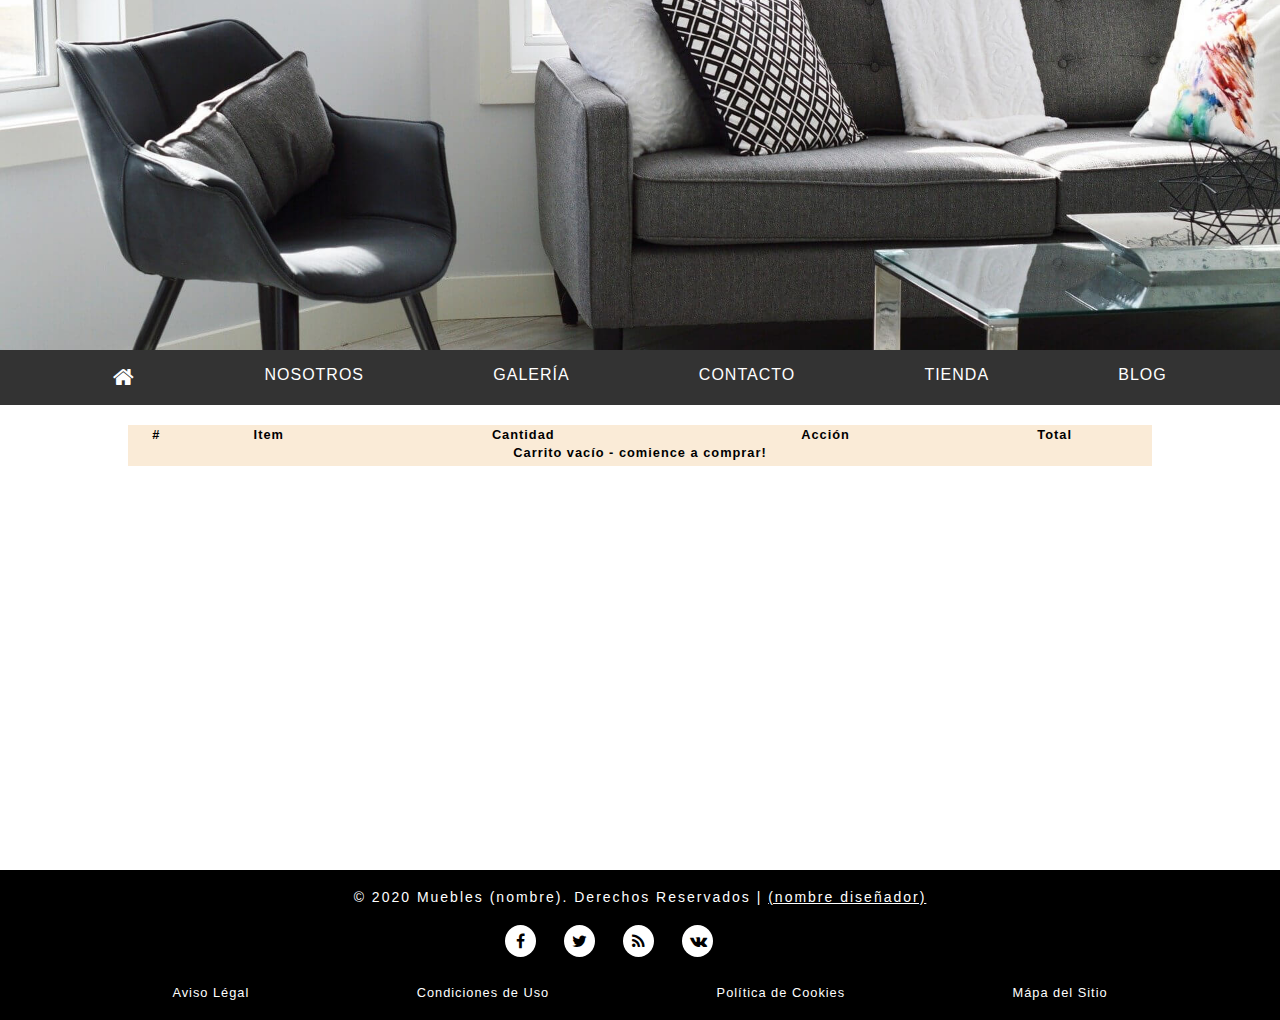
<file: pagar.html>
<!DOCTYPE html>
<html lang="es">
<!-- manifest="manifiestoCache.manifest"> -->

<head>

    <!-- La codificación de caracteres, para que se muestren bien los caracteres ajenos al inglés -->
    <meta charset="UTF-8" />
    <!-- 
      Asegura que Explorer funcione a su máxima capacidad y activa el Frame de Chrome
      http://librosweb.es/css/capitulo_4/margen_relleno_bordes_y_modelo_de_cajas.html
      -->
    <meta http-equiv="X-UA-Compatible" content="IE=edge,chrome=1" />
    <!-- Título entre 60 y 70 caracteres -->
    <title>Muebles Muebles | Interiorismo y Diseño</title>

    <meta name="keywords" content="Palabras clave para el navegador, relacionadas con la tematica de la web" />

    <!-- Descripción entre 155 y 160 caracteres -->
    <meta name="description" content="Breve descripción de lo que contendrá el documento HTML" />

    <!-- Para que el contenido se adapte al tamaño de la pantalla del dispositivo -->
    <meta name="viewport" content="width=device-width, initial-scale=1" />

    <!-- Para que en iOS una web parezca app -->
    <meta name="apple-mobile-web-app-capable" content="yes" />

    <!-- default, black o black-traslucent-->
    <meta name="apple-mobile-web-app-status-bar-style" content="black" />
    <!--
      https://developer.apple.com/library/ios/documentation/UserExperience/Conceptual/MobileHIG/IconMatrix.html
      Tablets Retina Display 152x152
      Smartphones Retina Display 120x120
      Tablets 76x76
      Smartphones 57x57
      Desktop 16x16
      http://convertico.com/
      -->
    <link rel="shortcut icon" type="image/x-icon" href="" />
    <link rel="shortcut icon" type="image/png" href="./favicon.png" />
    <link rel="shortcut icon" type="image/svg+xml" href="" />
    <link rel="apple-touch-icon" size="" href="" />

    <!-- http://humanstxt.org/ -->
    <link rel="author" type="text/plain" href="humans.txt" />
    <!-- 
      http://www.sitemaps.org/
      http://www.xml-sitemaps.com/
      -->
    <link rel="sitemap" type="application/xml" title="Sitemap" href="sitemap.xml" />
    <!--
      http://www.robotstxt.org/
      http://deteresa.com/meta-robots
      -->
    <meta name="robots" content="index,follow" />


    <!-- Meta etiquetas para PWA -->

    <meta name='MobileOptimized' content="width" />
    <meta mane='HandheldFriendly' content="true" />
    <link rel="manifest" href="./manifest.json" />

    <meta name="theme-color" content="#ff5727" />


    <!-- // Meta etiquetas para PWA -->




    <!-- font-awesome icons -->
    <link href="css/font-awesome.css" rel="stylesheet">
    <!-- //font-awesome icons -->

    <!-- normalize -->
    <link rel="stylesheet" type="text/css" href="css/normalize.css">
    <!-- //normalize -->

    <!--//stylesheets-->
    <link href="css/style.css" rel='stylesheet' type='text/css' media="all">
    <link rel="stylesheet" type="text/css" href="css/salones.css">
    <!--//stylesheets-->

    <!-- google fonts -->
    <link rel="preconnect" href="https://fonts.googleapis.com">
    <link rel="preconnect" href="https://fonts.gstatic.com" crossorigin>
    <link href="https://fonts.googleapis.com/css2?family=Great+Vibes&family=Open+Sans&family=Roboto:ital@1&display=swap" rel="stylesheet">
    <!-- // google fonts -->



</head>

<body>

    <div class="salonesGrid">

        <header class="header">
            <div class="fotoGaleria"></div>

            <section class="navegador">

              
        
                <div class="top-bar">
                    <div class="icon-menu" id="icon-menu">
                        <div class="icon-menu__bar"> </div>
                    </div>
                </div>
        
                <nav>
                    <ul class="menu" id="main-menu">
                        <li class="menu__item"> <a href="./index.html" class="menu__link">
                            <i class="fa fa-home"></i>
                            
                        </a> </li>
                        <li class="menu__item"> <a href="./index.html#sobreNosotros" class="menu__link">Nosotros </a> </li>
                        <li class="menu__item"> <a href="./index.html#galeria" class="menu__link">Galería </a> </li>
                        <li class="menu__item"> <a href="./index.html#contacto" class="menu__link">Contacto </a> </li>
                        <li class="menu__item"> <a href="./tienda.html" class="menu__link">Tienda </a> </li>
                        <li class="menu__item"><a href="./blog.html" class="menu__link">Blog </a> </li>
                    </ul>
                </nav>
        
        
        
        
            </section>
        </header>

        <!-- navegador -->

      



        <section class="main" id='main'>

          
            <table class="table " id="table">
                <thead>
                    <tr>
                        <th scope="col">#</th>
                        <th scope="col">Item</th>
                        <th scope="col">Cantidad</th>
                        <th scope="col">Acción</th>
                        <th scope="col">Total</th>
                    </tr>
                </thead>
                <tbody id="items" class="items"></tbody>
                <tfoot>
                    <tr id="footer">
                        <th scope="row" colspan="5">Carrito vacío - comience a comprar!</th>
                    </tr>

                    <tr id="botones" class="botones botones__pagar">

                    </tr>

                </tfoot>


            </table>


           

        </section>


        <!--footer-->
        <footer class="footer">
            <div class="piePagina">
                <div class="derechosReservados">
                    <p>©
                        <span>2020 Muebles (nombre). Derechos Reservados | </span>
                        <span class="nombreDiseñador"><a href="" target="_blank">(nombre diseñador)</a></span>
                    </p>
                </div>

                <div class="redesSocialesPie">

                    <a href="#"><span class="fa fa-facebook"></span></a></li>
                    <a href="#"><span class="fa fa-twitter"></span></a></li>
                    <a href="#"><span class="fa fa-rss"></span></a></li>
                    <a href="#"><span class="fa fa-vk"></span></a>

                    <a href="#" id="toTop" class="" style="display: block;">
                        <span id="" style="opacity: 0;"> </span>
                    </a>

                </div>

                <div class="avisoLegal">

                    <a href="#">Aviso Légal</a>
                    <a href="#">Condiciones de Uso</a>
                    <a href="#">Política de Cookies</a>
                    <a href="#">Mápa del Sitio</a>

                </div>
            </div>
        </footer>
        <!-- //footer-->

          <!-- boton ir arriba -->

    <a href="#" id="toTop" class="toTop">
        <!-- <span id="" style="opacity: 1;"> </span><span class="sinLetra">fa</span> -->
    </a>

        <!-- Modal cookies inicio -->

        <div class="modalCookies" id='modalCookies'>

            <div class="contenidoCookies">
                <p>Esta web utiliza cookies propias y de terceros para ofrecerte una mejor experiencia de uso. Aceptas?</p>

                <div class="aceptarCookies">



                    <button type="button" id='btnAceptarCookies' class="btnAceptarCookies">Aceptar</button>

                    <button type='button' id='btnDenegarCookies' class='btnDenegarCookies'>Denegar</button>
                </div>

            </div>
        </div>

        <!-- // Modal cookies inicio -->



    </div>

    <template id="template-botones">

       <tr>
           <td colspan="5">Metodos de pago</td>
       </tr>

        <th scope="row" colspan="" d-flex>
            <td><button type="button" class="btn btn-secondary" data-bs-dismiss="modal">Paypal</button></td>
            <td><button type="button" class="btn btn-primary" id="btnPagar">Credit card</button></td>
            <td><button type="button" class="btn btn-primary" id="btnPagar">Toca teja</button></td>

        </th> 


    </template>

    <template id="template-footer">
       
        <th scope="row" colspan="2">Total productos</th>
        <td>10</td>
        <td>
            <button class="btn btn-danger btn-sm" id="vaciar-carrito">
                vaciar todo
            </button>
        </td>
        <td class="font-weight-bold"><span>5000</span> € </td>

        
    </template>

    <template id="template-carrito"> 
      <tr>
        <th scope="row">id</th>
        <td>Café</td>
        <td>1</td>
        <td>
            <button class="btn btn-info btn-sm">
                +
            </button>
            <button class="btn btn-danger btn-sm">
                -
            </button>
        </td>
        <td><span>500</span> € </td>
      </tr>
    </template> 

    <template id="template-card">
      
        <div class="card">
          <img alt="" srcset="" class="card.img-top">
          <div class="card-body">
            <h5>Titulo</h5>
            <p>precio</p>
            <button class="btn btn-dark">Comprar</button>
          </div>
        </div>
      
    </template> 




    <script type="text/javascript" src="./js/pagar.js"></script>

</body>

</html>
</file>
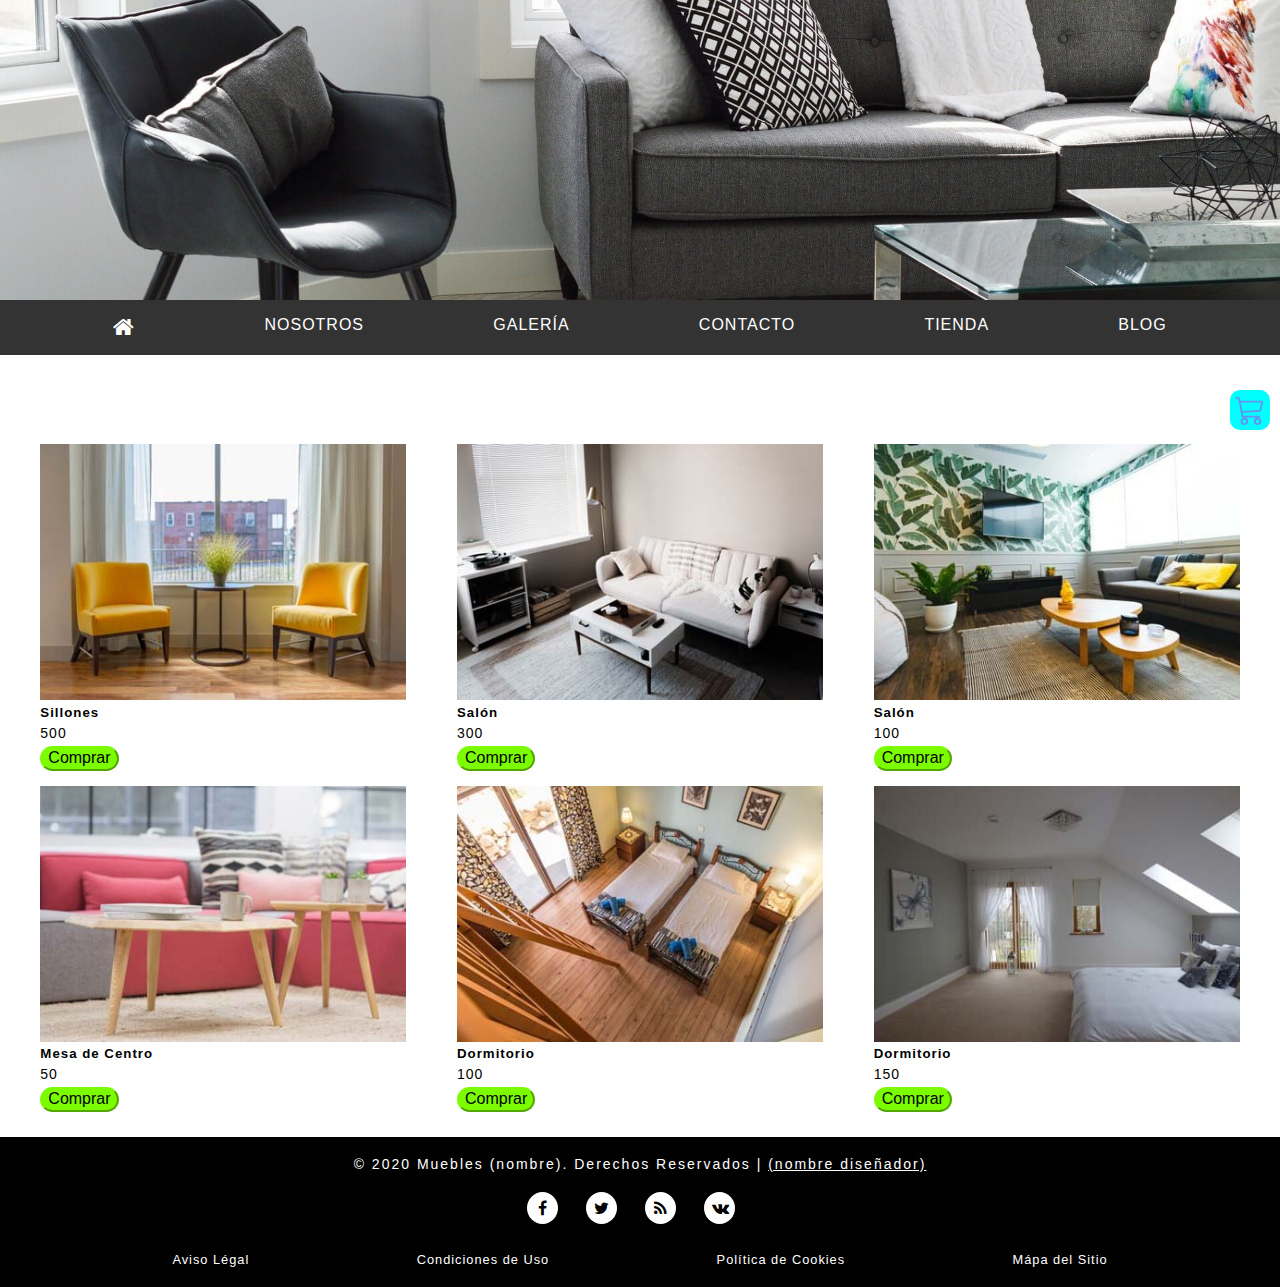
<file: tienda.html>
<!DOCTYPE html>
<html lang="es">

<head>

    <!-- La codificación de caracteres, para que se muestren bien los caracteres ajenos al inglés -->
    <meta charset="UTF-8" />
    <!-- 
      Asegura que Explorer funcione a su máxima capacidad y activa el Frame de Chrome
      http://librosweb.es/css/capitulo_4/margen_relleno_bordes_y_modelo_de_cajas.html
      -->
    <meta http-equiv="X-UA-Compatible" content="IE=edge,chrome=1" />
    <!-- Título entre 60 y 70 caracteres -->
    <title>Muebles Muebles | Ofertas</title>

    <meta name="keywords" content="Palabras clave para el navegador, relacionadas con la tematica de la web" />

    <!-- Descripción entre 155 y 160 caracteres -->
    <meta name="description" content="Breve descripción de lo que contendrá el documento HTML" />

    <!-- Para que el contenido se adapte al tamaño de la pantalla del dispositivo -->
    <meta name="viewport" content="width=device-width, initial-scale=1" />

    <!-- Para que en iOS una web parezca app -->
    <meta name="apple-mobile-web-app-capable" content="yes" />

    <!-- default, black o black-traslucent-->
    <meta name="apple-mobile-web-app-status-bar-style" content="black" />
    <!--
      https://developer.apple.com/library/ios/documentation/UserExperience/Conceptual/MobileHIG/IconMatrix.html
      Tablets Retina Display 152x152
      Smartphones Retina Display 120x120
      Tablets 76x76
      Smartphones 57x57
      Desktop 16x16
      http://convertico.com/
      -->
    <link rel="shortcut icon" type="image/x-icon" href="" />
    <link rel="shortcut icon" type="image/png" href="./favicon.png" />
    <link rel="shortcut icon" type="image/svg+xml" href="" />
    <link rel="apple-touch-icon" size="" href="" />

    <!-- http://humanstxt.org/ -->
    <link rel="author" type="text/plain" href="humans.txt" />
    <!-- 
      http://www.sitemaps.org/
      http://www.xml-sitemaps.com/
      -->
    <link rel="sitemap" type="application/xml" title="Sitemap" href="sitemap.xml" />
    <!--
      http://www.robotstxt.org/
      http://deteresa.com/meta-robots
      -->
    <meta name="robots" content="index,follow" />



    <!-- Meta etiquetas para PWA -->

    <meta name='MobileOptimized' content="width" />
    <meta mane='HandheldFriendly' content="true" />
    <link rel="manifest" href="./manifest.json" />

    <meta name="theme-color" content="#ff5727" />



    <!-- // Meta etiquetas para PWA -->



    <!-- font-awesome icons -->
    <link href="css/font-awesome.css" rel="stylesheet">
    <!-- //font-awesome icons -->

    <!-- normalize -->
    <link rel="stylesheet" type="text/css" href="css/normalize.css">
    <!-- //normalize -->

    <!--//stylesheets-->
    <link href="css/style.css" rel='stylesheet' type='text/css' media="all">

    <!--//stylesheets-->

    <!-- google fonts -->
    <link rel="preconnect" href="https://fonts.googleapis.com">
    <link rel="preconnect" href="https://fonts.gstatic.com" crossorigin>
    <link href="https://fonts.googleapis.com/css2?family=Great+Vibes&family=Open+Sans&family=Roboto:ital@1&display=swap" rel="stylesheet">
    <!-- // google fonts -->


</head>

<body>


    <header class="header">

        <div class="imagen-cabezera-salones">


        </div>

        <section class="navegador">

            <!-- <div class="enlaces">
                <!-- <a href="#">Home</a> 
            <a href="#sobreNosotros">Nosotros</a>
            <a href="#galeria">Galería</a>
            <a href="./folletos/folleto.pdf" target="__blank">Folletos</a>
            <a href="./ofertas.html">Ofertas</a>
            <a href="./tienda.html">Tienda Online</a>
            <a href="./blog.html">Blog</a>
            <a href="#contacto">Contacto</a>
    
            </div> -->
    
            <div class="top-bar">
                <div class="icon-menu" id="icon-menu">
                    <div class="icon-menu__bar"> </div>
                </div>
            </div>
    
            <nav>
                <ul class="menu" id="main-menu">
                    <li class="menu__item"> <a href="./index.html" class="menu__link">
                        <i class="fa fa-home"></i>
                        
                    </a> </li>
                    <li class="menu__item"> <a href="./index.html#sobreNosotros" class="menu__link">Nosotros </a> </li>
                    <li class="menu__item"> <a href="./index.html#galeria" class="menu__link">Galería </a> </li>
                    <li class="menu__item"> <a href="./index.html#contacto" class="menu__link">Contacto </a> </li>
                    <li class="menu__item"> <a href="./tienda.html" class="menu__link">Tienda </a> </li>
                    <li class="menu__item"><a href="./blog.html" class="menu__link">Blog </a> </li>
                </ul>
            </nav>
    
    
    
    
        </section>
    </header>

    <!-- navegador -->

    <!-- <section class="navegador">

        <div class="enlaces">
    <a href="#">Home</a> 
    <a href="./#sobreNosotros">Nosotros</a>
    <a href="./#galeria">Galería</a>
    <a href="./folletos/folleto.pdf" target="__blank">Folletos</a>
    <a href="./#contacto">Contacto</a>

    </div>
    </section> -->

    <!-- section articulos -->

    <div class="container ">
        <div class="row__carrito">

            <h4 class="mt-4 col-12" id='irHome'>
                <svg xmlns="http://www.w3.org/2000/svg" width="32" height="32" fill="currentColor" class="bi bi-cart3" viewBox="0 0 16 16" id="carro-compra">
                    <path d="M0 1.5A.5.5 0 0 1 .5 1H2a.5.5 0 0 1 .485.379L2.89 3H14.5a.5.5 0 0 1 .49.598l-1 5a.5.5 0 0 1-.465.401l-9.397.472L4.415 11H13a.5.5 0 0 1 0 1H4a.5.5 0 0 1-.491-.408L2.01 3.607 1.61 2H.5a.5.5 0 0 1-.5-.5zM3.102 4l.84 4.479 9.144-.459L13.89 4H3.102zM5 12a2 2 0 1 0 0 4 2 2 0 0 0 0-4zm7 0a2 2 0 1 0 0 4 2 2 0 0 0 0-4zm-7 1a1 1 0 1 1 0 2 1 1 0 0 1 0-2zm7 0a1 1 0 1 1 0 2 1 1 0 0 1 0-2z"/>
                  </svg>
            </h4>
            <table class="table " id="table">
                <thead>
                    <tr>
                        <th scope="col">#</th>
                        <th scope="col">Item</th>
                        <th scope="col">Cantidad</th>
                        <th scope="col">Acción</th>
                        <th scope="col">Total</th>
                    </tr>
                </thead>
                <tbody id="items" class="items"></tbody>
                <tfoot>
                    <tr id="footer">
                        <th scope="row" colspan="5">Carrito vacío - comience a comprar!</th>
                    </tr>

                    <tr id="botones" class="botones">

                    </tr>

                </tfoot>


            </table>

        </div>
        
        <div class="row__cards" id="cards"></div>
    </div>

    <template id="template-botones">

        <th scope="row" colspan="" d-flex>
            <td><button type="button" class="btn btn-secondary" data-bs-dismiss="modal">Cerrar</button></td>
            <td><a href="./pagar.html">
                <button type="button" class="btn btn-primary" id="btnPagar">Pagar...</button>
                </a>
            </td>

        </th> 


    </template>

    <template id="template-footer">
        <th scope="row" colspan="2">Total productos</th>
        <td>10</td>
        <td>
            <button class="btn btn-danger btn-sm" id="vaciar-carrito">
                vaciar todo
            </button>
        </td>
        <td class="font-weight-bold"><span>5000</span> € </td>

        
    </template>

    <template id="template-carrito"> 
      <tr>
        <th scope="row">id</th>
        <td>Café</td>
        <td>1</td>
        <td>
            <button class="btn btn-info btn-sm">
                +
            </button>
            <button class="btn btn-danger btn-sm">
                -
            </button>
        </td>
        <td><span>500</span> € </td>
      </tr>
    </template> 

    <template id="template-card">
      
        <div class="card">
          <img alt="" srcset="" class="card.img-top">
          <div class="card-body">
            <h5>Titulo</h5>
            <p>precio</p>
            <button class="btn btn-dark">Comprar</button>
          </div>
        </div>
      
    </template> 




    <!-- footer  -->

    <footer class="footer">
        <div class="piePagina">
            <div class="derechosReservados">
                <p>©
                    <span>2020 Muebles (nombre). Derechos Reservados | </span>
                    <span class="nombreDiseñador"><a href="" target="_blank">(nombre diseñador)</a></span>
                </p>
            </div>

            <div class="redesSocialesPie">

                <a href="#"><span class="fa fa-facebook"></span></a></li>
                <a href="#"><span class="fa fa-twitter"></span></a></li>
                <a href="#"><span class="fa fa-rss"></span></a></li>
                <a href="#"><span class="fa fa-vk"></span></a>

               

            </div>

            <div class="avisoLegal">

                <a href="#">Aviso Légal</a>
                <a href="#">Condiciones de Uso</a>
                <a href="#">Política de Cookies</a>
                <a href="#">Mápa del Sitio</a>

            </div>
        </div>
    </footer>
    <!-- //footer-->

    <!-- boton ir arriba -->

    <a href="#" id="toTop" class="toTop">
        <!-- <span id="" style="opacity: 1;"> </span><span class="sinLetra">fa</span> -->
    </a>


    <!-- Modal cookies -->

    <div class="modalCookies" id='modalCookies'>

        <div class="contenidoCookies">
            <p>Esta web utiliza cookies propias y de terceros para ofrecerte una mejor experiencia de uso. Aceptas?</p>

            <div class="aceptarCookies">



                <button type="button" id='btnAceptarCookies' class="btnAceptarCookies">Aceptar</button>

                <button type='button' id='btnDenegarCookies' class='btnDenegarCookies'>Denegar</button>
            </div>

        </div>
    </div>

    <!-- // Modal cookies -->




    <script type="text/javascript" src="js/app.js"></script>
    
    <script type="text/javascript" src="js/tienda.js"></script>


</body>

</html>
</file>
<file: css/salones.css>
.salonesGrid {
    /* display: grid;
	 grid-template-columns: 100%;
	 grid-template-rows: 350px 1fr 1fr 150px;
	 height: 100vh;*/
}

.header {
    /* 	background-color: green; */
    /* grid-column: 1 / -1; */
    /* grid-row: 1 / 2; */
    /* min-height: 850px; */
    /* width: 100vw; */
}

.navegador {
    /* grid-column: 1 / -1; */
    /* grid-row: 2 / 3; */
}

.main {
    /*display: grid;*/
    /*     background-color:#141a23; */
    grid-row: 3 / 4;
    grid-column: 1 / -1;
    /* grid-template-rows: 1fr; */
    /* grid-template-columns: 30% 70%; */
    padding-bottom: 20px;
    /* min-height: 600px; */
    min-height: 450px;
}

.footer {
    grid-column: 1 / -1;
    grid-row: 4 / -1;
}

.moderno input,
.rustico input,
.provenzal input,
.clasico input {
    display: none;
}

.moderno label,
.rustico label,
.provenzal label,
.clasico label {
    padding: 5px;
    cursor: pointer;
}

.modernoEnlaces,
.rusticoEnlaces,
.provenzalEnlaces,
.clasicoEnlaces {
    padding-left: 10px;
}

.modernoImagenes,
.rusticoImagenes,
.provenzalImagenes,
.clasicoImagenes {
    padding-top: 20px;
}

h4 {
    color: #fff;
}

fieldset {
    width: 85%;
    margin-left: auto;
    margin-right: auto;
    max-width: 1210px;
}


/*================CSS HEADER ====================*/

.fotoGaleria {
    background-image: url(../images/foto-portada-galeria.jpg);
    background-repeat: no-repeat;
    min-height: 350px;
    background-position: center;
    background-size: cover;
    max-width: 100%;
}

@media screen and (min-width:768px) {
    .fotoGaleria {
        /* 	    	min-height:400px; */
        background-position: center;
    }
}

.fotoGaleriaInfo h1 {
    color: #ff5722;
    padding: 20px 10px;
}


/*================CSS PARA NAVEGADOR============*/

.navegador {
    z-index: 0;
}


/*================CSS PARA MAIN==================*/

.main h2 {
    /* max-height: 50px !important; */
    padding: 20px 15px 30px 15px;
    color: #000;
    /* line-height: 0px; */
    /* padding: 0px; */
}

.contenedorAcordeon {
    display: flex;
    flex-direction: column;
    flex-wrap: wrap;
    /* align-items: center; */
}

.acordeon {
    width: 90%;
    margin-left: auto;
    margin-right: auto;
}


/*================CSS PARA MODERNO ===============*/

.moderno {
    transition: all .5s;
}

.moderno label {
    display: block;
}

.modernoEnlaces {
    height: 0;
    visibility: hidden;
    opacity: 0;
    transition: all 0.5s;
}

.modernoEnlaces label {
    display: block;
}

.modernoImagenes {
    display: flex;
    flex-wrap: wrap;
    text-align: left;
    /* transition: all 0.5s; */
    /* position: absolute; */
    /* left: 315px; */
    /* transform: translateX(600px); */
    flex-direction: column;
    align-content: center;
}

.modernoImagenes img {
    max-width: 100%;
}

#moderno:checked~#modernoEnlaces {
    height: auto;
    visibility: visible;
    opacity: 1;
}

#modernoEnlaces #mmesas:checked~#modernoImagenes .sillas,
#modernoEnlaces #mmesas:checked~#modernoImagenes .msillasInfo,
#modernoEnlaces #mmesas:checked~#modernoImagenes .aparadores,
#modernoEnlaces #mmesas:checked~#modernoImagenes .maparadoresInfo,
#modernoEnlaces #mmesas:checked~#modernoImagenes .decoracion,
#modernoEnlaces #mmesas:checked~#modernoImagenes .mdecoracionInfo {
    height: 0;
}

@media screen and (min-width:600px) {
    .modernoImagenes {
        flex-direction: row;
        justify-content: center;
    }
    .modernoImagenes a {
        width: 49%;
        /* flex-direction: row; */
        /* margin: 0px; */
    }
    .modernoImagenes a:nth-child(1) {
        padding-bottom: 10px;
    }
    .modernoImagenes a:nth-child(2) {
        padding-left: 10px;
    }
    .modernoImagenes a:nth-child(4) {
        padding-left: 10px;
    }
}

@media screen and (min-width:900px) {
    .modernoImagenes a {
        width: 24%;
    }
    .modernoImagenes img {
        cursor: pointer;
    }
    .modernoImagenes a:nth-child(3) {
        padding-left: 10px;
    }
}


/*=================CSS PARA RUSTICO=================*/

.rustico {
    /* min-height: 350px; */
}

.rustico input {
    display: none;
}

.rustico label {
    display: block;
}

.rusticoEnlaces {
    display: none;
}

.rusticoEnlaces input[type='radio'] {
    /* 		display: none; */
}

.rusticoEnlaces label {
    display: block;
}

.rusticoImagenes {
    display: flex;
    flex-wrap: wrap;
    justify-content: space-evenly;
    transition: all 0.5s;
    /* position: absolute; */
    /* left: 315px; */
    /* transform: translateX(600px); */
}

.rusticoImagenes a {
    width: 90%;
    display: none;
}

.rusticoImagenes img {
    max-width: 100%;
}

#rustico:checked~#rusticoEnlaces,
#rustico:checked~#rusticoEnlaces .rusticoImagenes a {
    display: block;
}

#rusticoEnlaces #rmesas:checked~#rusticoImagenes .sillas,
#rusticoEnlaces #rmesas:checked~#rusticoImagenes .rsillasInfo,
#rusticoEnlaces #rmesas:checked~#rusticoImagenes .aparadores,
#rusticoEnlaces #rmesas:checked~#rusticoImagenes .raparadoresInfo,
#rusticoEnlaces #rmesas:checked~#rusticoImagenes .decoracion,
#rusticoEnlaces #rmesas:checked~#rusticoImagenes .rdecoracionInfo {
    display: none;
}

@media screen and (min-width:600px) {
    .rusticoImagenes {
        flex-direction: row;
        justify-content: center;
    }
    .rusticoImagenes a {
        width: 49%;
        /* flex-direction: row; */
        /* margin: 0px; */
    }
    .rusticoImagenes a:nth-child(1) {
        padding-bottom: 10px;
    }
    .rusticoImagenes a:nth-child(2) {
        padding-left: 10px;
    }
    .rusticoImagenes a:nth-child(4) {
        padding-left: 10px;
    }
}

@media screen and (min-width:900px) {
    .rusticoImagenes a {
        width: 24%;
    }
    .rusticoImagenes img {
        cursor: pointer;
    }
    .rusticoImagenes a:nth-child(3) {
        padding-left: 10px;
    }
}


/*====================CSS PARA PROVENZAL==============*/

.provenzal {
    /* min-height: 350px; */
}

.provenzal input {
    /* 	display:none; */
}

.provenzal label {
    display: block;
}

.provenzalEnlaces {
    display: none;
}

.provenzalEnlaces input[type='radio'] {
    /* 		display: none; */
}

.provenzalEnlaces label {
    display: block;
}

.provenzalImagenes {
    display: flex;
    flex-wrap: wrap;
    justify-content: space-evenly;
    transition: all 0.5s;
    /* position: absolute; */
    /* left: 315px; */
    /* transform: translateX(600px); */
}

.provenzalImagenes a {
    width: 90%;
    display: none;
}

.provenzalImagenes img {
    max-width: 100%;
}

#provenzal:checked~#provenzalEnlaces,
#provenzal:checked~#provenzalEnlaces .provenzalImagenes a {
    display: block;
}

#provenzalEnlaces #pmesas:checked~#provenzalImagenes .sillas,
#provenzalEnlaces #pmesas:checked~#provenzalImagenes .psillasInfo,
#provenzalEnlaces #pmesas:checked~#provenzalImagenes .aparadores,
#provenzalEnlaces #pmesas:checked~#provenzalImagenes .paparadoresInfo,
#provenzalEnlaces #pmesas:checked~#provenzalImagenes .decoracion,
#provenzalEnlaces #pmesas:checked~#provenzalImagenes .pdecoracionInfo {
    display: none;
}

@media screen and (min-width:600px) {
    .provenzalImagenes {
        flex-direction: row;
        justify-content: center;
    }
    .provenzalImagenes a {
        width: 49%;
        /* flex-direction: row; */
        /* margin: 0px; */
    }
    .provenzalImagenes a:nth-child(1) {
        padding-bottom: 10px;
    }
    .provenzalImagenes a:nth-child(2) {
        padding-left: 10px;
    }
    .provenzalImagenes a:nth-child(4) {
        padding-left: 10px;
    }
}

@media screen and (min-width:900px) {
    .provenzalImagenes a {
        width: 24%;
    }
    .provenzalImagenes img {
        cursor: pointer;
    }
    .provenzalImagenes a:nth-child(3) {
        padding-left: 10px;
    }
}


/*====================CSS PARA CLASICO=================*/

.clasico {
    /* min-height: 350px; */
}

.clasico input {
    /* 	display:none; */
}

.clasico label {
    display: block;
}

.clasicoEnlaces {
    display: none;
    transition: all 0.5s;
}

.clasicoEnlaces label {
    display: block;
}

.clasicoImagenes {
    display: flex;
    flex-wrap: wrap;
    justify-content: space-evenly;
}

.clasicoImagenes a {
    width: 90%;
    display: none;
}

.clasicoImagenes img {
    max-width: 100%;
}

#clasico:checked~#clasicoEnlaces,
#clasico:checked~#clasicoEnlaces .clasicoImagenes a {
    display: block;
}

#clasicoEnlaces #cmesas:checked~#clasicoImagenes .sillas,
#clasicoEnlaces #cmesas:checked~#clasicoImagenes .csillasInfo,
#clasicoEnlaces #cmesas:checked~#clasicoImagenes .aparadores,
#clasicoEnlaces #cmesas:checked~#clasicoImagenes .caparadoresInfo,
#clasicoEnlaces #cmesas:checked~#clasicoImagenes .decoracion,
#clasicoEnlaces #cmesas:checked~#clasicoImagenes .cdecoracionInfo {
    display: none;
}

@media screen and (min-width:600px) {
    .clasicoImagenes {
        flex-direction: row;
        justify-content: center;
    }
    .clasicoImagenes a {
        width: 49%;
        /* flex-direction: row; */
        /* margin: 0px; */
    }
    .clasicoImagenes a:nth-child(1) {
        padding-bottom: 10px;
    }
    .clasicoImagenes a:nth-child(2) {
        padding-left: 10px;
    }
    .clasicoImagenes a:nth-child(4) {
        padding-left: 10px;
    }
}

@media screen and (min-width:900px) {
    .clasicoImagenes a {
        width: 24%;
    }
    .clasicoImagenes img {
        cursor: pointer;
    }
    .clasicoImagenes a:nth-child(3) {
        padding-left: 10px;
    }
}


/*=====================ESTILOS PARA EL SELECTOR======================*/

.moderno>label,
.rustico>label,
.provenzal>label,
.clasico>label {
    padding: 15px 15px 15px 0;
    color: rgba(0, 0, 0, 0.8);
    font-size: 20px;
    cursor: pointer;
    border-bottom: rgba(0, 0, 0, 0.8) 0.5px solid;
    border-bottom-width: 100%;
}

.moderno>label:hover,
.rustico>label:hover,
.provenzal>label:hover,
.clasico>label:hover {
    color: #000;
}

.modernoEnlaces>label,
.rusticoEnlaces>label,
.provenzalEnlaces>label,
.clasicoEnlaces>label {
    color: rgba(0, 0, 0, 0.9);
    font-weight: 600;
}

.modernoEnlaces>label:hover,
.rusticoEnlaces>label:hover,
.provenzalEnlaces>label:hover,
.clasicoEnlaces>label:hover {
    color: #000;
}


/*=========================CSS MODAL =====================*/

.imagen a:first-child,
.imagen a:last-child {
    color: #fff;
    padding: 5px;
    font-size: 20px;
    cursor: pointer;
}
</file>
<file: css/style.css>
/* codigo de reseteo */
    
    html,
    body {
        padding: 0;
        margin: 0;
        background: white;
        letter-spacing: 1px;
        scroll-behavior: smooth;
        font-family: 'Roboto', sans-serif;
        /* font-family: 'Great Vibes', cursive; */
        /* font-family: 'Open Sans', sans-serif; */
        /* height: 100vh; */
        /* overflow: hidden; */
    }
    
    body a {
        outline: none;
        transition: 0.5s all;
        -webkit-transition: 0.5s all;
        -moz-transition: 0.5s all;
        -o-transition: 0.5s all;
        -ms-transition: 0.5s all;
        text-decoration: none;
    }
    
    body a:hover {
        text-decoration: none;
    }
    
    body a:focus,
    a:hover {
        text-decoration: none;
    }
    
    input[type="button"],
    input[type="submit"] {
        transition: 0.5s all;
        -webkit-transition: 0.5s all;
        -moz-transition: 0.5s all;
        -o-transition: 0.5s all;
        -ms-transition: 0.5s all;
        letter-spacing: 1px;
        /* font-family: 'Open Sans', sans-serif; */
    }
    
    select,
    input[type="email"],
    input[type="text"],
    input[type=password],
    input[type="button"],
    input[type="submit"],
    textarea {
        /* font-family: 'Open Sans', sans-serif; */
        transition: 0.5s all;
        -webkit-transition: 0.5s all;
        -moz-transition: 0.5s all;
        -o-transition: 0.5s all;
        -ms-transition: 0.5s all;
        letter-spacing: 1px;
    }
    
    h1,
    h2,
    h3,
    h4,
    h5,
    h6 {
        margin: 0;
        padding: 0;
        /* font-family: 'Open Sans', sans-serif; */
        letter-spacing: 1px;
    }
    
    p {
        margin: 0;
        padding: 0;
        letter-spacing: 1px;
        /* font-family: 'Open Sans', sans-serif; */
        color: #000;
        font-size: 14px;
    }
    /*-- //Reset-Code --*/
    /* HEADER*/
    
    .imagenCabezera {
        background-image: url([data-uri]);
        background-repeat: no-repeat;
        background-position: center;
        background-size: cover;
        min-height: 486px;
        overflow-x: hidden;
    }
    
    @media screen and (min-width: 768px) {
        .imagenCabezera {
            min-height: 531px;
        }
    }
    
    @media screen and (min-width: 1024px) {
        .imagenCabezera {
            min-height: 800px;
        }
    }
    
    .informacion {
        display: flex;
        flex-direction: column;
        align-items: center;
        flex-wrap: wrap;
        justify-content: space-around;
        margin-bottom: 20px;
    }
    
    .idiomas {
        display: flex;
        flex-direction: column;
        position: absolute;
        top: 0px;
        right: 15px;
        list-style-type: none;
        align-items: self-end;
    }
    
    @media screen and (min-width: 600px) {
        .idiomas {
            flex-direction: row;
            /* top: 120px; */
            padding-top: 35px;
        }
        .idiomas img {
            width: 35px;
            padding: 15px;
            cursor: pointer;
        }
    }
    
    .redesSociales {
        display: flex;
        flex-direction: column;
        position: absolute;
        top: 17px;
        left: 15px;
        list-style-type: none;
        align-items: self-end;
    }
    
    .redesSociales span {
        color: #000;
        background-color: #fff;
        width: 15px;
        padding: 7px;
        border-radius: 50%;
        margin-left: 5px;
        text-align: center;
        transition: 0.3s ease;
        margin-bottom: 7px;
    }
    
   
    
    @media screen and (min-width: 600px) {
        .redesSociales {
            flex-direction: row;
            /* top: 120px; */
            padding-top: 35px;
        }
        .redesSociales a {
            width: 35px;
            padding: 15px;
        }

        .redesSociales path:hover {
            fill: #ff5722;
        }
    }
    
    .eslogan {
        /* margin-bottom: 11px; */
        margin-top: 20px;
    }
    
    .eslogan h1 {
        border-bottom: 1.5px solid #fff;
        /* margin-bottom: 0px; */
        line-height: 25px;
    }
    
    .eslogan h1,
    .eslogan h2 {
        font-size: 16px;
    }
    
    @media screen and (min-width: 320px) {
        .eslogan h1 {
            font-size: 23px;
        }
    }
    
    @media screen and (min-width: 425px) {
        .eslogan h1 {
            font-size: 26px;
        }
    }
    
    @media screen and (min-width: 667px) {
        .eslogan h1 {
            line-height: 40px;
            font-size: 30px;
        }
    }
    
    @media screen and (min-width: 900px) {
        .eslogan h1 {
            font-size: 33px;
        }
    }
    
    @media screen and (min-width: 1024px) {
        .eslogan h1 {
            font-size: 37px;
        }
    }
    
    @media screen and (min-width: 1280px) {
        .eslogan h1 {
            font-size: 40px;
        }
    }
    
    @media screen and (min-width: 1440px) {
        .eslogan h1 {
            font-size: 42px;
        }
    }
    
    .eslogan h2 {
        text-align: center;
        line-height: 25px;
    }
    
    @media screen and (min-width: 384px) {
        .eslogan h2 {
            font-size: 16px;
        }
    }
    
    @media screen and (min-width: 900px) {
        .eslogan h2 {
            font-size: 18px;
        }
    }
    
    @media screen and (min-width: 1024px) {
        .eslogan h2 {
            font-size: 20px;
        }
    }
    
    @media screen and (min-width: 1280px) {
        .eslogan h2 {
            font-size: 22px;
        }
    }
    
    .eslogan h1 a,
    .eslogan h2 a {
        color: #fff;
    }
    
    .eslogan h1::first-letter {
        color: #ff5722;
    }
    
    .eslogan span {
        display: inline-block;
        padding-left: 5px;
    }
    
    .eslogan span::first-letter {
        color: #ff5722;
    }
    
    .telefono {
        /* margin-bottom: 10px; */
        margin-top: 20px;
    }
    
    .telefono span,
    .telefono p {
        color: #fff;
    }
    
    .imagenCabezera hr {
        color: #fff;
        width: 100%;
    }
    
    .slider {
        /* margin-top: 75px; */
        display: flex;
        /*   height: 280px; */
        flex-direction: column;
        flex-wrap: wrap;
        justify-content: center;
        align-items: center;
        position: relative;
        top: 65px;
        /* color: #fff; */
    }
    
    .slider h4 {
        font-size: 1.8em;
        color: white;
    }
    
    .slider h4::first-letter {
        color: #ff5722;
    }
    
    @media screen and (min-width:414px) {
        .slider h4 {
            font-size: 2em;
        }
    }
    
    @media screen and (min-width:440px) {
        .slider h4 {
            font-size: 2.2em;
        }
    }
    
    @media screen and (min-width:480px) {
        .slider h4 {
            font-size: 2.4em;
        }
    }
    
    @media screen and (min-width:600px) {
        .slider h4 {
            font-size: 2.6em;
        }
    }
    
    @media screen and (min-width:640px) {
        .slider h4 {
            font-size: 2.8em;
        }
    }
    
    @media screen and (min-width:736px) {
        .slider h4 {
            font-size: 3em;
        }
    }
    
    @media screen and (min-width800px) {
        .slider h4 {
            font-size: 3.3em;
        }
    }
    
    @media screen and (min-width:900px) {
        .slider h4 {
            font-size: 3.5em;
        }
    }
    
    @media screen and (min-width:1024px) {
        .slider h4 {
            font-size: 3.7em;
        }
    }
    
    @media screen and (min-width:1280px) {
        .slider h4 {
            font-size: 4.2em;
        }
    }
    
    @media screen and (min-width:1440px) {
        .slider h4 {
            font-size: 4.5em;
        }
    }
    
    .slider p {
        padding: 12px 15px 0 15px;
        color: #fff;
        text-align: center;
        line-height: 20px;
        max-width: 600px;
    }
    
    .slider span:before {
        content: '';
        animation: slide 9s ease-in-out infinite;
    }
    
    @keyframes slide {
        0% {
            content: 'Decora tu mundo';
        }
        50% {
            content: 'Tu mejor interior';
        }
        100% {
            content: 'Hazlo divertido';
        }
    }
    /* NAVEGADOR*/
    
    .top-bar {
        background: #333;
        /* background: transparent; */
    }
    
    @media screen and (min-width: 768px) {
        .top-bar {
            display: none;
        }
    }
    
    .icon-menu {
        display: -webkit-box;
        display: -ms-flexbox;
        display: flex;
        -webkit-box-pack: center;
        -ms-flex-pack: center;
        justify-content: center;
        -webkit-box-align: center;
        -ms-flex-align: center;
        align-items: center;
        width: 40px;
        height: 40px;
        cursor: pointer;
        padding-left: 1em;
    }
    
    .icon-menu__bar {
        background: white;
        width: 22px;
        height: 4px;
        border-radius: 2px;
        position: relative;
    }
    
    .icon-menu__bar:after,
    .icon-menu__bar:before {
        content: "";
        position: absolute;
        display: block;
        width: 22px;
        height: 4px;
        border-radius: 2px;
        background: white;
        top: -.5em;
    }
    
    .icon-menu__bar:after {
        top: .5em;
    }
    
    .menu {
        background: #333;
        padding-left: 0;
        margin-top: 0;
        margin-bottom: 0;
        margin-left: 0;
        list-style: none;
        /* height: 0;
    -webkit-transform: translateX(-100%);
    -ms-transform: translateX(-100%);
    transform: translateX(-100%);
    -webkit-transition: -webkit-transform .3s;
    transition: -webkit-transform .3s;
    -o-transition: transform .3s;
    transition: transform .3s;
    transition: transform .3s, -webkit-transform .3s; */
        margin-left: -70%;
        position: absolute;
        width: 70%;
        transition: all 0.5s;
    }
    
    @media screen and (min-width: 768px) {
        .menu {
            display: -webkit-box;
            display: -ms-flexbox;
            display: flex;
            -webkit-box-pack: space-evenly;
            -ms-flex-pack: space-evenly;
            justify-content: space-evenly;
            /* -webkit-transform: translateX(0);
        -ms-transform: translateX(0);
        transform: translateX(0);
        height: initial; */
            margin-left: 0;
            width: 100%;
        }
        .navegador {
            position: sticky;
            top: 0;
            z-index: 1000;
        }
    }
    
    .menu--show {
        /* -webkit-transform: translateX(0);
    -ms-transform: translateX(0);
    transform: translateX(0);
    height: initial; */
        margin-left: 0;
        margin-top:1px;
    }
    
    .menu__item {
        padding: 1em;
        border-bottom: 1px solid #fff;
    }

   
    
    @media screen and (min-width: 768px) {
        .menu__item {
            border-bottom: none;
            text-transform: uppercase;
            transition: .3s ease all;
            cursor: pointer;
        }
        .menu__item:hover {
            background: grey;
        }
        .menu__item:hover a {
            color: #000;
        }

        
    }
    
    .menu__link {
        color: #fff;
        text-decoration: none;
    }
    /* 
.navegador {
    display: flex;
    flex-direction: row;
    flex-wrap: nowrap;
    position: sticky;
    top: 0px;
    z-index: 1000;
}

@media screen and (max-width: 370px) {
    .navegador .enlaces a:first-child {
        display: none;
    }
}

.enlaces {
    display: flex;
    flex-wrap: wrap-reverse;
    flex-direction: row;
    justify-content: space-evenly;
    background-color: #000;
    width: 100%;
    
    height: 80px;
    align-items: center;
    overflow: hidden;
}

.navegador .enlaces a {
   
    text-decoration: none;
    padding: 4px;
    color: #fff;
    transition: all .3s;
}

@media screen and (min-width: 768px) {
    .navegador .enlaces a:hover {
        
        color: #ff5727;
    }
}

.sinLetra {
    display: none;
} */
    /* SOBRE NOSOTROS*/
    
    .sobreNosotros {
        padding-top: 50px;
        margin-bottom: -50px;
    }
    
    @media screen and (min-width:768px) {
        .sobreNosotros {
            padding-top: 120px;
        }
    }
    
    .sobreNosotros h3 {
        text-align: center;
        margin-bottom: 25px;
        text-transform: uppercase;
        font-size: 30px;
    }
    
    .sobreNosotros h3 span {
        text-transform: capitalize;
        color: #ff5727;
    }
    
    .imgEmpresa {
        margin-bottom: 40px;
    }
    
    .imagenEmpresa {
        width: 100%;
    }
    
    .imgEmpresa img {
        max-width: 100%;
        /* width: 90%; */
        margin-left: auto;
        margin-right: auto;
        display: block;
        /* padding-left: 15px; */
        height: 300px;
        /* padding-right: 15px; */
    }
    
    @media screen and (min-width:500px) {
        .imgEmpresa {
            float: left;
            overflow: hidden;
            margin-right: 20px;
            margin-left: 5px;
        }
    }
    
    .diseno {
        margin-top: 15px;
        margin-bottom: 40px;
        /* width: 100%; */
        padding-left: 20px;
        padding-right: 20px;
        /* margin-left: auto; */
        /* margin-right: auto; */
    }
    
    .diseno h4 {
        padding-bottom: 20px;
        text-transform: uppercase;
    }
    
    .diseno p {
        margin-bottom: 20px;
        letter-spacing: 1.5px;
    }
    
    .historia {
        /* width: 92%; */
        /* align-self: flex-start; */
        /* margin: auto; */
        padding-left: 15px;
        padding-right: 15px;
        /* margin-left: auto; */
        /* margin-right: auto; */
    }
    
    @media screen and (min-width: 600px) {
        .historia {
            clear: both;
            padding-top: 30px;
        }
    }
    
    .historia h5 {
        padding: 20px 0;
    }
    
    .historia h5 p {
        margin-top: 10px;
        letter-spacing: 1.5px;
        margin-left: 10px;
    }
    /**** GALERIA****/
    
    .galeria {
        padding-top: 80px;
        /* margin-bottom: 80px; */
    }
    
    .galeria h3 {
        text-align: center;
        margin-bottom: 25px;
        /* color:#000; */
        text-transform: capitalize;
        font-size: 30px;
        /* text-transform: uppercase; */
    }
    
    .galeria h3 span {
        color: #ff5727;
    }
    
    .contenedor {
        position: relative;
        width: 100%;
    }
    
    .contenedor>label {
        color: #fff;
        cursor: pointer;
        display: flex;
        padding: 10px 20px;
        font-size: 1.1em;
        margin-left: 0.4em;
        margin-right: 0.4em;
        flex-direction: column;
        letter-spacing: 1px;
        border: 2px solid #000;
        background: #000;
        margin-top: 8px;
        max-width: 1300px;
        margin-bottom: 8px;
        transition: 0.3s ease;
    }
    
    @media screen and (min-width:768px) {
        .contenedor>label {
            display: inline-flex;
            justify-content: center;
            margin-left: 20px;
            margin-right: auto;
            margin-bottom: 20px;
        }
    }
    
    @media screen and (min-width:900px) {
        .contenedor label {
            margin-left: 43px;
        }
    }
    
    @media screen and (min-width:1024px) {
        .contenedor label {
            margin-left: 63px;
        }
    }
    
    @media screen and (min-width:1200px) {
        .contenedor label {
            margin-left: 92px;
        }
    }
    
    @media screen and (min-width:1300px) {
        .contenedor label {
            margin-left: 110px;
        }
    }
    
    @media screen and (min-width:1440px) {
        .contenedor label {
            margin-left: 125px;
        }
    }
    
    @media screen and (min-width:1500px) {
        .contenedor label {
            margin-left: 135px;
        }
    }
    
    @media screen and (min-width:1600px) {
        .contenedor label {
            margin-left: 310px;
            margin-bottom: 20px;
        }
    }
    
    .contenedor .imagenes {
        /* margin-right: auto; */
        display: flex;
        flex-wrap: wrap;
        /* flex-direction: column; */
        /*   padding-left: 5px; */
        /*   padding-right: 5px; */
        justify-content: space-evenly;
        /* max-width:1300px; */
        /* margin-left: auto; */
        /* align-items: center; */
    }
    
    .contenedor .imagenes a {
        /* width: 100%; */
        /* margin: auto; */
        display: flex;
        /* margin: auto; */
        flex-direction: column;
        align-items: center;
    }
    
    @media screen and (min-width:600px) {
        .contenedor .imagenes a {
            width: 50%;
        }
    }
    
    @media screen and (min-width:900px) {
        .contenedor .imagenes a {
            width: 33%;
        }
    }
    
    @media screen and (min-width: 1024px) {
        .contenedor .imagenes a {
            width: 25%;
        }
    }
    
    .contenedor .imagenes img {
        max-width: 100%;
        cursor: pointer;
        /*   vertical-align: middle; */
        /* display: inline-block; */
        /* width: 80%; */
        /* height: 190px; */
    }
    
    .imagenes a h4 {
        /* text-align:center; */
        color: #ff5727;
        position: relative;
        top: -130px;
        font-size: 18px;
    }
    
    #todo:checked+label {
        color: #ff5722;
    }
    
    #salones:checked~.imagenes .dormitorios,
    #salones:checked~.imagenes .sofas,
    #salones:checked~.imagenes .auxiliar {
        display: none;
    }
    
    #salones:checked+label {
        color: #ff5722;
    }
    
    #dormitorios:checked~.imagenes .salones,
    #dormitorios:checked~.imagenes .sofas,
    #dormitorios:checked~.imagenes .auxiliar {
        display: none;
    }
    
    #dormitorios:checked+label {
        color: #ff5722;
    }
    
    #sofas:checked~.imagenes .dormitorios,
    #sofas:checked~.imagenes .salones,
    #sofas:checked~.imagenes .auxiliar {
        display: none;
    }
    
    #sofas:checked+label {
        color: #ff5722;
    }
    
    #auxiliar:checked~.imagenes .dormitorios,
    #auxiliar:checked~.imagenes .sofas,
    #auxiliar:checked~.imagenes .salones {
        display: none;
    }
    
    #auxiliar:checked+label {
        color: #ff5722;
    }
    /*#todo + label:hover,
#salones + label:hover,
#dormitorios + label:hover,
#sofas + label:hover,
#auxiliar + label:hover{
  background-color: #000;
  color: #ff5722;
}
*/
    
    .modal {
        display: none;
    }
    
    .modal:target {
        display: block;
        position: fixed;
        background-color: rgba(0, 0, 0, 0.8);
        top: 0;
        left: 0;
        width: 100vw;
        height: 100vh;
    }
    
    .modal h3 {
        color: #fff;
        text-align: center;
        margin-bottom: 40px;
        margin-top: 40px;
    }
    
    .imagen {
        /* width: 90%; */
        /* height: 50%; */
        display: flex;
        justify-content: center;
        flex-direction: row;
        align-items: center;
        /* position: relative; */
    }
    
    .imagen img {
        /* display:block; */
        /* margin-left:auto; */
        /* margin-right:auto; */
        width: 80vw;
        height: 50vh;
        max-width: 100%;
        border: 7px solid #fff;
        object-fit: cover;
    }
    
    .cerrar {
        display: block;
        background-color: white;
        width: 25px;
        height: 25px;
        padding: 5px;
        border-radius: 50%;
        line-height: 25px;
        font-size: 25px;
        color: #000;
        text-align: center;
        /* position: relative; */
        /* top: -15px; */
        /* right: 40px; */
        /* align-self: flex-end; */
        margin-left: auto;
        margin-right: auto;
        font-weight: 600;
        margin-top: 5px;
    }
    /*--equipo --*/
    
    .equipo {
        margin-bottom: 40px;
        margin-top: 40px;
    }
    
    .equipo h3 {
        text-align: center;
        margin-bottom: 25px;
        /* color: black; */
        font-size: 30px;
        text-transform: capitalize;
    }
    
    .equipo h3 span {
        color: #ff5722;
    }
    
    .fotosEquipo {
        display: flex;
        flex-wrap: wrap;
        flex-direction: row;
        justify-content: space-evenly;
        padding-left: 15px;
        padding-right: 15px;
        margin-left: auto;
        margin-right: auto;
        text-align: center;
    }
    
    .fotosEquipo .foto {
        width: 90%;
        max-width: 1300px;
    }
    
    @media screen and (min-width:600px) {
        .fotosEquipo .foto {
            width: 45%;
        }

        .fotosEquipo .foto img:hover {
            transform: scale(1.10);
        }
    }
    
    @media screen and (min-width:900px) {
        .fotosEquipo .foto {
            width: 23%;
        }
    }
    
    .fotosEquipo .foto img {
        max-width: 100%;
        cursor: pointer;
        /* height:250px; */
        transition: 0.5s ease;
        vertical-align: middle;
    }
    
  
    
    .fotosEquipo .foto img:hover~.fotosEquipo .foto h4,
    .fotosEquipo .foto img:hover~.fotosEquipo .foto h6 {
        margin-top: 20px;
    }
    
    .fotosEquipo .foto h4 {
        font-size: 16px;
        margin-top: 15px
    }
    
    .fotosEquipo .foto h6 {
        color: #ff5727;
        font-size: 14px;
        margin-top: 8px;
        margin-bottom: 25px;
    }
    /*--contacto--*/
    
    .contacto {
        background-color: #141a23;
        padding-top: 50px;
        height: -27px;
    }
    
    .contacto h3 {
        text-align: center;
        text-transform: uppercase;
        font-size: 29px;
        color: #ff5727;
        padding: 40px 0 0 0;
    }
    /*--mapa--*/
    
    .contactar {
        display: flex;
        flex-direction: row;
        flex-wrap: wrap;
        align-items: center;
        justify-content: space-evenly;
    }
    
    .contactar .mapa {
        width: 90%;
        height: 295px;
        margin: 30px auto 40px auto;
        outline-style: 1px solid #fff;
    }
    
    iframe {
        width: 100%;
        height: 100%;
        /* margin:40px auto 40px auto; */
    }
    /*--informacion de contacto--*/
    
    .informacionContacto {
        border: 1px solid #fff;
        width: 90%;
        margin: 10px auto 40px auto;
        height: 295px;
    }
    
    @media screen and (min-width:600px) {
        .contactar .mapa {
            /* height: 265px; */
            width: 45%;
        }
        .informacionContacto {
            /* padding: 12px; */
            width: 45%;
            /* height: 265px; */
            /* padding-bottom: 20px; */
            /* padding-top: 39px; */
            margin: 30px auto 40px auto;
        }
    }
    
    .informacionContacto h5 {
        text-align: center;
        color: #ff5722;
        font-size: 22px;
        padding-top: 15px;
    }
    
    .informacionContacto span {
        font-size: 13px;
        color: #fff;
        padding: 20px;
    }
    
    .informacionContacto .fa {
        color: #ff5722;
        font-size: 22px;
        padding-left: 50px;
    }
    
    .tel {
        width: 22px;
    }
    /*--formulario--*/
    
    .formulario {
        background-color: #fff;
    }
    
    .informacionFormulario {
        display: flex;
        /* flex-direction: column; */
        flex-wrap: wrap;
        padding: 35px 0 35px 0;
        justify-content: space-around;
        /* width: 92%; */
        /* align-content: baseline; */
    }
    
    .informacionFormulario div {
        width: 80%;
        margin-left: -20px;
        padding: 15px 15px;
        padding-bottom: 22px;
        /* margin-right: auto; */
    }
    
    @media screen and (min-width:600px) {
        .informacionFormulario div {
            width: 35%;
        }
    }
    
    @media screen and (min-width:600px) {
        .informacionFormulario div:nth-child(5) {
            width: 50%;
        }
    }
    
    .informacionFormulario input {
        width: 100%;
        font-size: 14px;
        border: 1px solid #000;
        padding: 10px;
        margin-top: 10px;
    }
    
    textarea {
        width: 100.8%;
        min-height: 128px;
        padding: 0.6em;
        border: 1px solid #000;
        font-size: 14px;
        line-height: 35px;
        margin-top: 10px;
    }
    /*--botones formulario--*/
    
    .botonesFormulario {
        width: 100%;
        padding-bottom: 25px;
        /* margin: auto; */
        /* padding: 35px 35px; */
        display: flex;
        flex-direction: column;
        /* align-items: center; */
        align-items: center;
        padding-left: -45px;
    }
    
    .botonesFormulario div {
        padding-bottom: 5px;
        width: 200px;
        /* margin: auto; */
    }
    
    .botonesFormulario input {
        width: 100%;
        padding: 7px;
        color: white;
        background-color: #ff5722;
        /* margin: auto; */
        /* display: block; */
    }
    /*--footer--*/
    
    .piePagina {
        display: flex;
        flex-direction: column;
        flex-wrap: wrap;
        align-content: center;
        overflow: hidden;
    }
    
    footer {
        background: rgb(0, 0, 0);
        /* position: relative;
    bottom: 0px;
    top: 100%; */
        height: auto;
    }
    
    footer p {
        padding: 1rem 0;
        font-size: 14px;
        color: #fff;
        font-weight: 100;
        letter-spacing: 2px;
    }
    
    footer p a:hover {
        color: rgb(255, 255, 255);
    }
    
    footer p a {
        color: #fff;
        text-decoration: underline;
    }
    
    .derechosReservados span {
        line-height: 23px;
    }
    
    .derechosReservados p:nth-child(1),
    .derechosReservados p:nth-child(2) {
        text-align: center;
    }
    
    .redesSocialesPie {
        display: flex;
        justify-content: center;
        flex-wrap: wrap;
        width: 100%;
        margin-bottom: .5rem;
    }
    
    .redesSocialesPie a {
        padding-right: 23px;
    }
    
    .redesSocialesPie span {
        color: #000;
        background-color: #fff;
        width: 15px;
        padding: 8px;
        border-radius: 50%;
        margin-left: 5px;
        text-align: center;
        margin-bottom: 1rem;
        transition: 0.3s ease;
    }

    /* @media screen and (min-width: 600px) {
       

        .redesSocialesPie path:hover {
            fill: #ff5722;
        }
    } */

    @media screen and (min-width: 600px) {
       

        .redesSocialesPie span:hover {
            background-color: #ff5722;
        }
    }

 
    
  
    
    .avisoLegal {
        display: flex;
        justify-content: space-evenly;
        font-size: 2vw;
        flex-direction: row;
        flex-wrap: wrap;
        padding: 5px 5px 20px 5px;
    }
    
    @media screen and (min-width: 768px) {
        .avisoLegal {
            font-size: 1vw;
        }
    }
    
    .avisoLegal a {
        color: #fff;
    }
    
    .avisoLegal a:hover {
        color: #ff5722;
    }
    /* ============================Css para modal Cookies==============*/
    
    .modalCookies {
        position: fixed;
        bottom: 0;
        left: 0;
        width: 100%;
        display: none;
        opacity: 0;
    }
    
    .contenidoCookies {
        background-color: lightgrey;
        display: flex;
        align-items: center;
        flex-wrap: nowrap;
        width: 100%;
        /* z-index: 1000; */
        /* padding-left: 10px; */
        justify-content: space-between;
        height: 100px;
        opacity: 0.9;
    }
    
    .contenidoCookies p {
        padding: 5px;
    }
    
    .aceptarCookies {
       display: flex;
       flex-direction: column;
       flex-wrap: wrap;
       gap: 0.5rem;
       margin-right: .5rem;
    }
    
    .btnAceptarCookies {
      
        cursor: pointer;
        
      
    }
    /*-- //footer--*/
    /*-- Go-To-Top-Button --*/
    
    .toTop {
        z-index: 99999;
        text-decoration: none;
        position: fixed;
        top: 400px;
        right: -7px;
        overflow: hidden;
        width: 40px;
        height: 40px;
        border: none;
        text-indent: 100%;
        background: url("../images/to-top.png");
        background-repeat: no-repeat;
    }

    @media screen and (min-width:768px){
        .toTop{
            display: none;
        }
    }
    
    .hidden {
        visibility: hidden;
        opacity: 0;
    }
    /*-- //Go-To-Top-Button --*/
    /*=====================Css para Salones=================*/

    .fa-home{font-size: 1.4rem;}
    
    .imagen__salones {
        width: 100%;
        /* height: 50%; */
        display: flex;
        justify-content: center;
        flex-direction: row;
        align-items: center;
    }
    /* position: relative;
    /* Style the buttons that are used to open and close the accordion panel */
    
    .imagen-cabezera-salones {
        background-image: url(../images/foto-portada-galeria.jpg);
        background-repeat: no-repeat;
        background-position: center;
        background-size: cover;
        height: 300px;
    }
    
    .accordion {
        background-color: #eee;
        color: #444;
        cursor: pointer;
        padding: 18px;
        width: 100%;
        text-align: left;
        border: none;
        outline: none;
        transition: 0.4s;
    }
    
    .accordion:after {
        content: '\02795';
        /* Unicode character for "plus" sign (+) */
        font-size: 13px;
        color: #777;
        float: right;
        margin-left: 5px;
    }
    
    .active:after {
        content: "\2796";
        /* Unicode character for "minus" sign (-) */
    }
    /* Add a background color to the button if it is clicked on (add the .active class with JS), and when you move the mouse over it (hover) */
    
    .active,
    .accordion:hover {
        background-color: #ccc;
    }
    /* Style the accordion panel. Note: hidden by default */
    
    .panel {
        padding: 0 18px;
        background-color: white;
        display: none;
        opacity: 0;
        transition: all 0.3s ease;
    }
    
    .panel--show {
        display: block;
        opacity: 1;
    }

    .contenedor-imagenes div{
        padding-bottom: 10px;
    }

    .contenedor-imagenes div:first-child{
        padding-top: 10px;
    }
    
    @media screen and (min-width:600px){

        .contenedor-imagenes {
            display: grid;
            grid-template-columns: repeat(2,1fr);
            overflow-x: hidden;
            gap: 10px;
            
        }

        .contenedor-imagenes div:nth-child(2){
            padding-top: 10px;
        }
        .contenedor-imagenes div:nth-child(2){
            padding-top: 10px;
        }
    }

    @media screen and (min-width:768px){

        .contenedor-imagenes {
            display: grid;
            grid-template-columns: repeat(3,1fr);
            overflow-x: hidden;
            
        }

        .contenedor-imagenes div:nth-child(3){
            padding-top: 10px;
        }

    }
    
    .main {
        min-height: calc(100vh - 400px);
    }

    @media screen and (min-width:768px){
        .main{
            margin-top: 3.1rem;
        }
    }
    /* style to light box*/
    
    .modal {
        position: fixed;
        top: 0;
        left: 0;
        width: 100vw;
        height: 100vh;
        display: -webkit-box;
        display: -ms-flexbox;
        display: flex;
        -webkit-box-align: center;
        -ms-flex-align: center;
        align-items: center;
        -webkit-box-pack: center;
        -ms-flex-pack: center;
        justify-content: center;
        background-color: rgba(0, 0, 0, 0.5);
        -webkit-transform: scale(0);
        -ms-transform: scale(0);
        transform: scale(0);
        -webkit-transition: -webkit-transform .3s;
        transition: -webkit-transform .3s;
        -o-transition: transform .3s;
        transition: transform .3s;
        transition: transform .3s, -webkit-transform .3s;
    }
    
    .modal__content {
        background-color: #fff;
        min-width: 50vw;
        /* min-height: 50vh; */
        padding: 1rem;
    }
    
    .imagen__modal {
        max-width: 100%;
        height: auto;
    }
    
    .modal--show {
        -webkit-transform: scale(1);
        -ms-transform: scale(1);
        transform: scale(1);
        z-index: 100;
    }
    
    @media screen and (min-width: 600px) {
        .modal__content {
            min-width: 0;
            min-height: 0;
        }
        .imagen__modal {
            min-width: 50vw;
        }
    }
    /*=======================CSS PARA EDITOR=====================*/
    /* For other boilerplate styles, see: /docs/general-configuration-guide/boilerplate-content-css/ */
    /*
* For rendering images inserted using the image plugin.
* Includes image captions using the HTML5 figure element.
*/
    
    figure.image {
        display: inline-block;
        border: 1px solid gray;
        margin: 0 2px 0 1px;
        background: #f5f2f0;
    }
    
    figure.align-left {
        float: left;
    }
    
    figure.align-right {
        float: right;
    }
    
    figure.image img {
        margin: 8px 8px 0 8px;
    }
    
    figure.image figcaption {
        margin: 6px 8px 6px 8px;
        text-align: center;
    }
    /*
   Alignment using classes rather than inline styles
   check out the "formats" option
  */
    
    img.align-left {
        float: left;
    }
    
    img.align-right {
        float: right;
    }
    /* Basic styles for Table of Contents plugin (toc) */
    
    .mce-toc {
        border: 1px solid gray;
    }
    
    .mce-toc h2 {
        margin: 4px;
    }
    
    .mce-toc li {
        list-style-type: none;
    }
    
    .btn__header__editor {
        width: 150px;
        height: 50px;
        font-size: 1.25rem;
        margin-right: 20px;
    }
    
    .btn__header__editor:hover {
        color: red;
    }
    
    .header__editor {
        display: flex;
        flex-wrap: wrap;
        justify-content: space-between;
        height: 100px;
        align-items: center;
    }
    
    .header__editor h1 {
        margin-left: 20px;
    }
    
    .btn__enviar__datos {
        display: block;
        width: 150px;
        height: 50px;
        margin-top: 20px;
        margin-left: auto;
        margin-right: auto;
    }
    
    .btn__enviar__datos:hover {
        color: green;
    }
    
    .datos__formulario {
        display: flex;
        flex-wrap: wrap;
        justify-content: space-between;
        align-items: center;
    }
    
    .titulo {
        display: block;
        width: 500px;
        height: 34px;
        text-align: center;
        font-size: 1.5rem;
        margin-bottom: 20px;
        margin-left: 20px;
    }
    
    .fotos {
        display: block;
        height: 40px;
        margin-right: 30px;
    }
    /*=====================CSS PARA LOGIN===============*/

    .body__login{
        background-color: darkgray;
        height: 100vh;
    }
    .formulario__login{
        display: flex;
        flex-direction: column;
        justify-content: center;
        align-items: center;
        width: 80%;
        margin-left: auto;
        margin-right: auto;
        border: 1px dotted black;
        padding:2rem;
        margin-top: 2rem;
        background-color: gainsboro;

    }

    .formulario__login input{
        max-width: 80%;
    }
    form .input {
        padding: 10px 15px;
        border-radius: 3px;
        border: 1px solid #d6d6d6;
        transition: .3s ease all;
        width: 100%;
        margin-bottom: 20px;
    }
    
    form .input:focus {
        border: 1px solid #641ee7;
        outline: none;
    }
    
    .boton {
        background: #641ee7;
        border: none;
        cursor: pointer;
        color: #fff;
        display: inline-block;
        padding: 10px 15px;
        border-radius: 3px;
        text-align: center;
        line-height: 22px;
        transition: .3s ease all;
    }
    
    .boton:hover {
        background: #5114c2;
    }
    
    .boton.verde {
        background: #00a04a;
    }
    
    .boton.verde:hover {
        background: #00833d;
    }
    /*=====================CSS PARA TIENDA===============*/

    .ir__home{
        display: flex;
        justify-content: center;
        align-items: center;
        margin-top: 2rem;
        padding-bottom: 1rem;
    }

    .ofertas{
        display: flex;
        justify-content: center;
        align-items: center;
    }

    /* .fotoGaleriaInfo h1{
        text-align: center;
        padding-top: 20px;
    } */

    .mt-4{
        padding-left: 1rem;
    }
    
   .row__cards{
       padding: 20px 20px;
   }

   .btn{
       background-color:lawngreen;
      border-color: lawngreen;
      border-radius: 2rem;
    
   }

    @media screen and (min-width:600px){
        .row__cards{
            display: grid;
            grid-template-columns: repeat(2,1fr); 
            gap:10px;
        }
        .btn{
            cursor: pointer;
        }
    }

    @media screen and (min-width:768px){
        .row__cards{
            display: grid;
            grid-template-columns: repeat(3,1fr); 
            gap:10px;
            margin-top:50px;
        }
    }

    .card{
        width: 90%;
        /* text-align: center; */
        margin: auto;
    }

    .card img{
        max-width: 100%;
    }

    .card-body{
        padding-bottom: 5px;
    }

    .card-body h5, .card-body p{
        padding-bottom: 5px;
    }
    
    .row__carrito {
        display: grid;
        grid-template-rows: 1fr;
        
    }

    .row__carrito h4{
        text-align: right;
        padding-right: 10px;
    }

    .bi-cart3{
        display: inline-block;
        width: 30px;
        height: 30px;
        background-color: aqua;
        padding:5px;
        border-radius: 10px;
        color:cornflowerblue;
        margin-top: 10px;
        margin-bottom: 20px;
    }

     /*============================CSS PAGINA PAGAR========================*/

     .tabla__pagar{
        background-color: burlywood;
        font-size: .5rem;
        width: 100%;
        text-align: center;
        line-height: 1rem;
    }
    
    .table {
        position:relative;
        background-color: antiquewhite;
        right: 0;
        left: 0;
        bottom: 0;
        top:0;
        margin-left: auto;
        margin-right: auto;
        width: 100%;
        /* display: none; */
        z-index: 1030;
        text-align: center;
        font-size: .5rem;
       
    }

    @media screen and (min-width:425px) {
        .table,.tabla__pagar{
            font-size: .6rem;
        }
      }

      @media screen and (min-width:600px) {
        .table,.tabla__pagar{
            font-size: .8rem;
        }
      }  
    
    
    @media screen and (min-width:768px) {
      .table{top:25px;
             width: 80%;   }
    }
    
    .table .btn {
        padding: 1px;
    }
    
    @media screen and (min-width:350px) {
        .table .btn {
            padding: 7px;
        }
    }
    
    .botones__pagar {
        display: flex;
        flex-direction: column;
        flex-wrap: wrap;
        justify-content: space-between;
        gap:15px;
    }
    
    .bi-cart3 {
        cursor: pointer;
        position: relative;
    }

    @media screen and (min-width:768px){
        .bi-cart3 {
            top:80px;
        }
    }


   
    /*--responsive--*/
</file>
